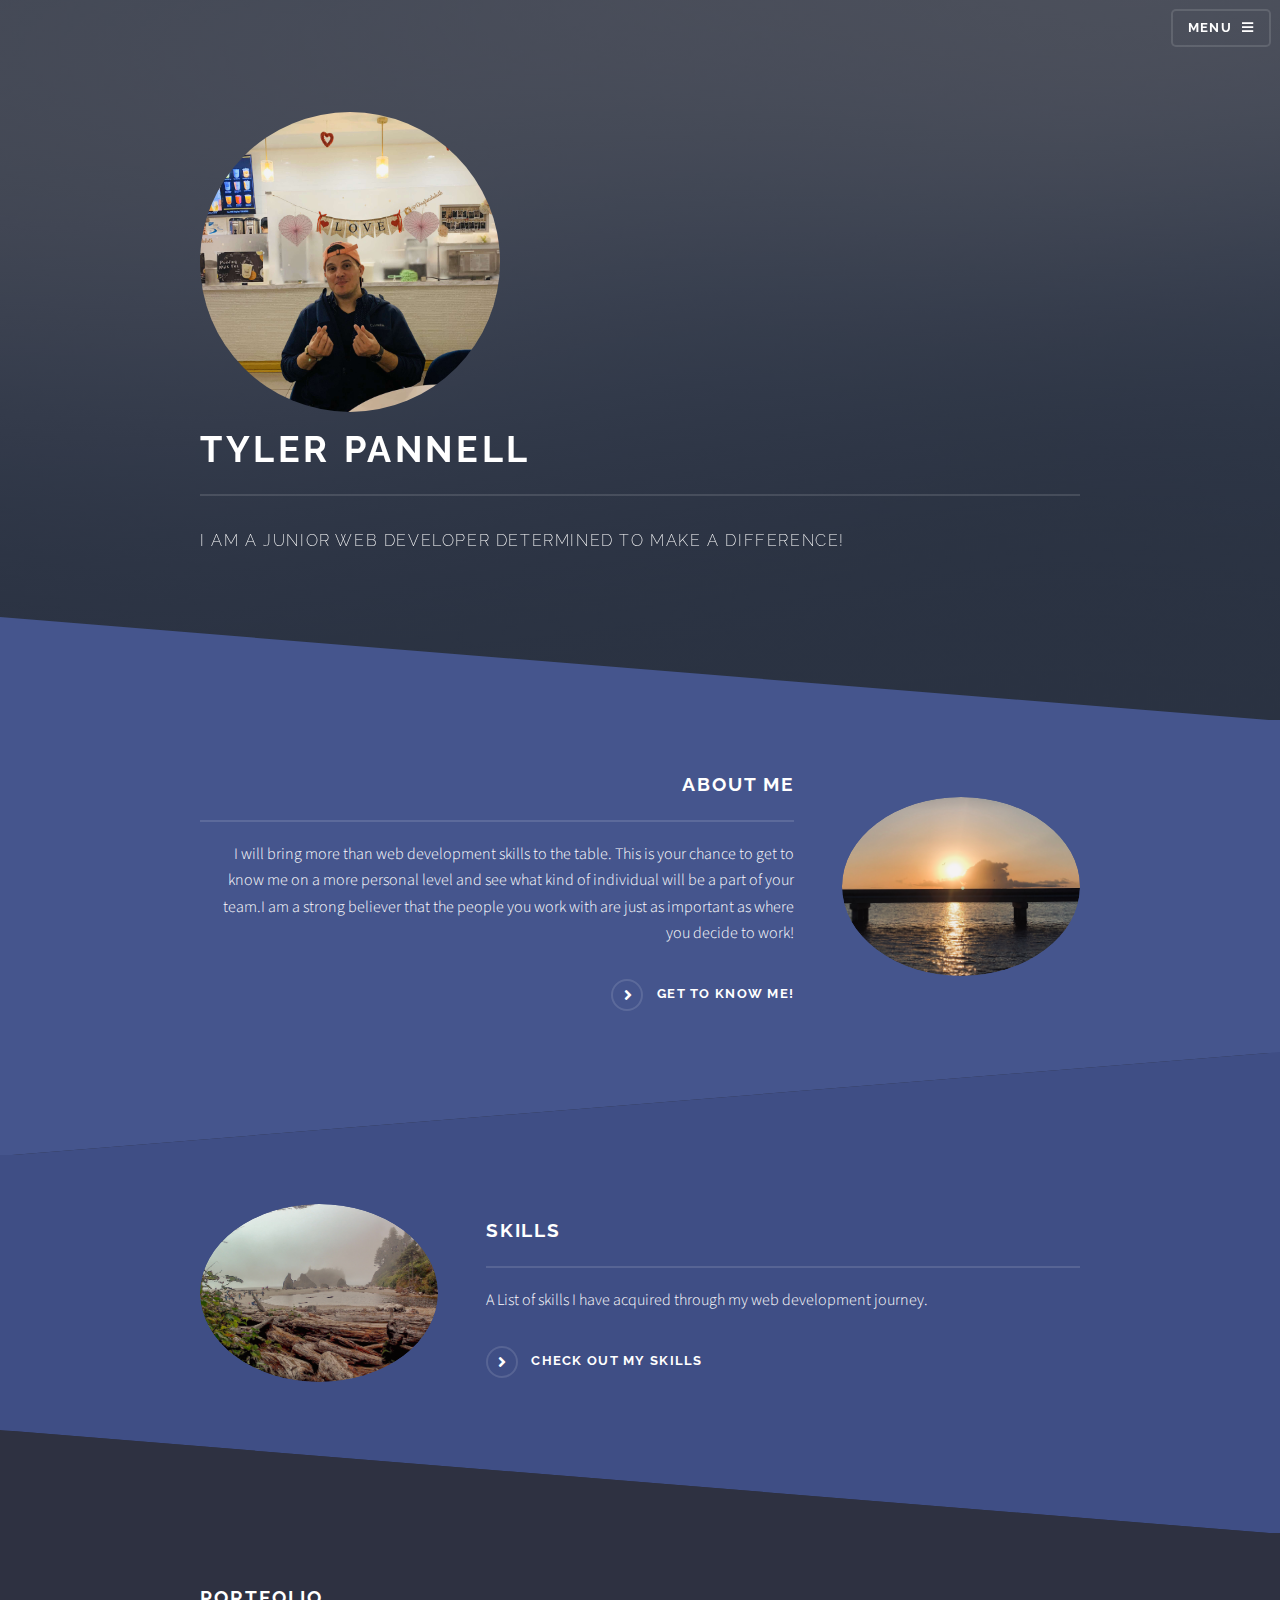
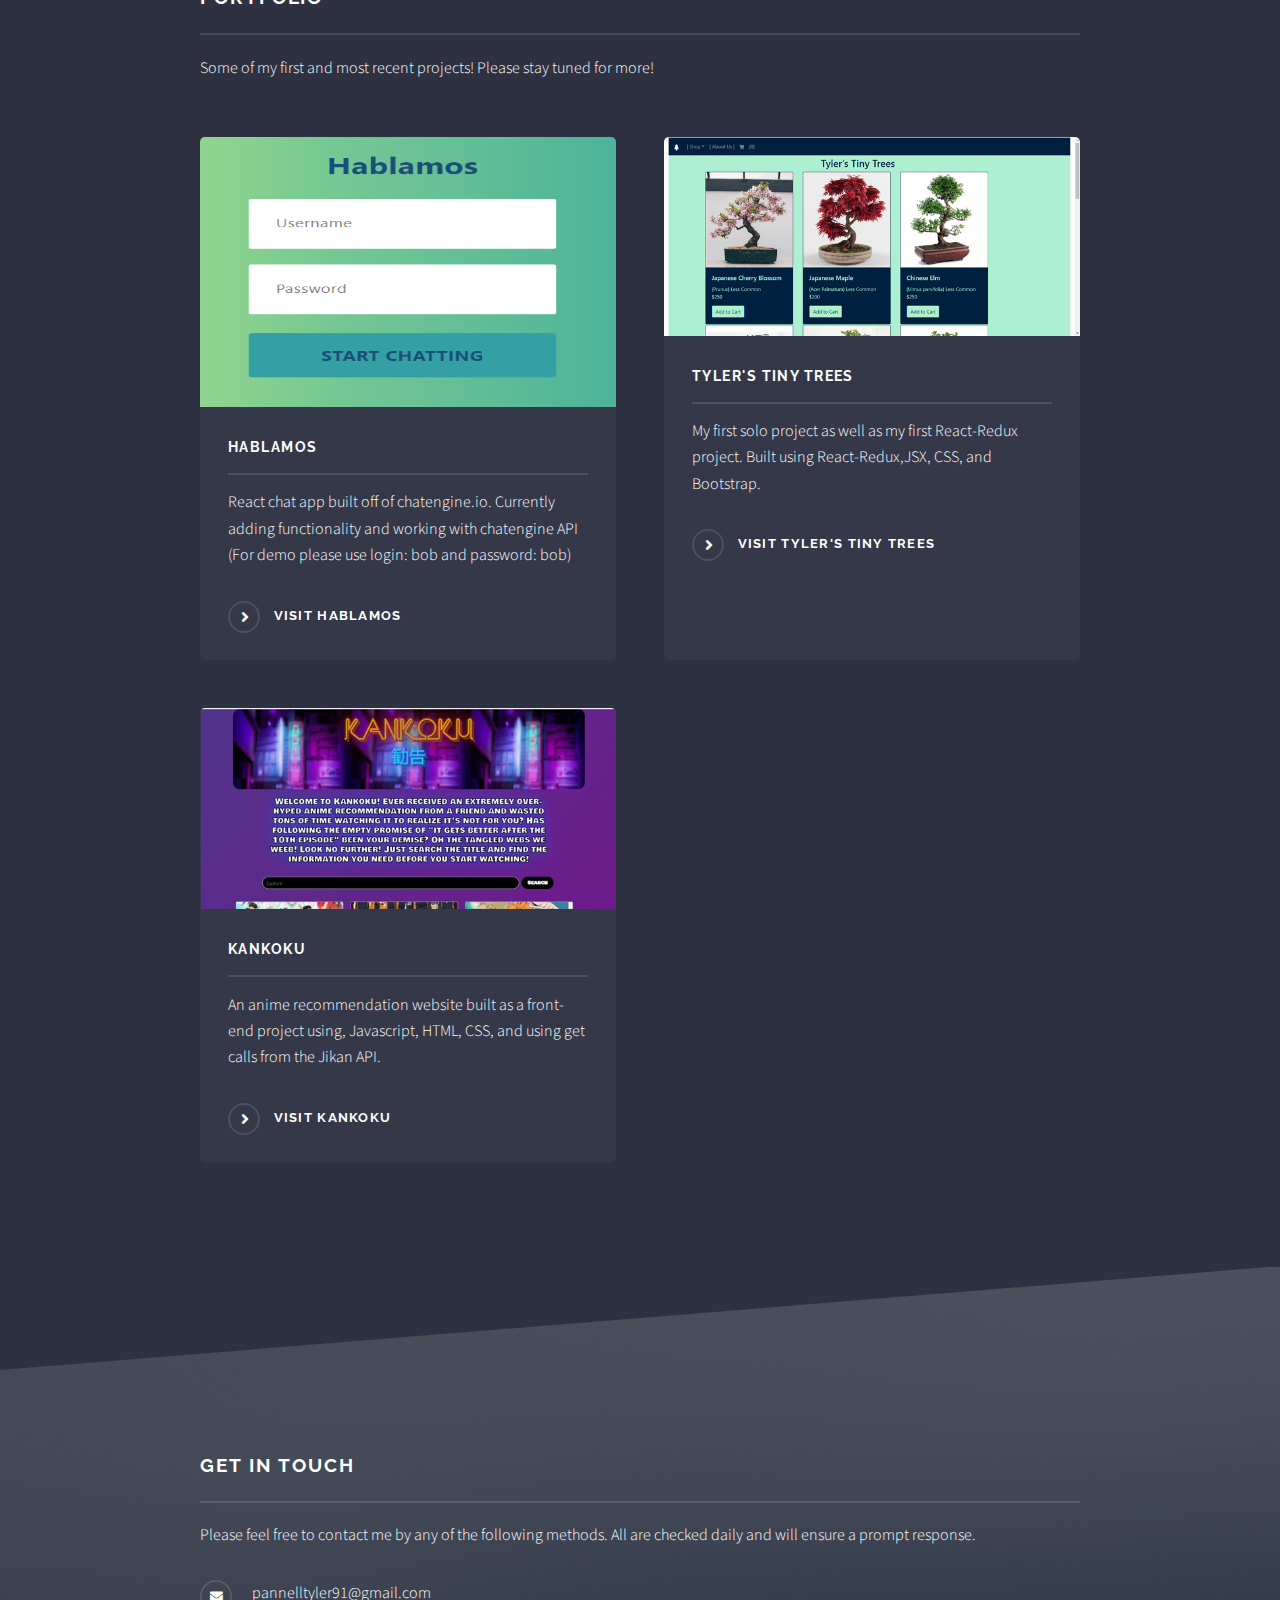
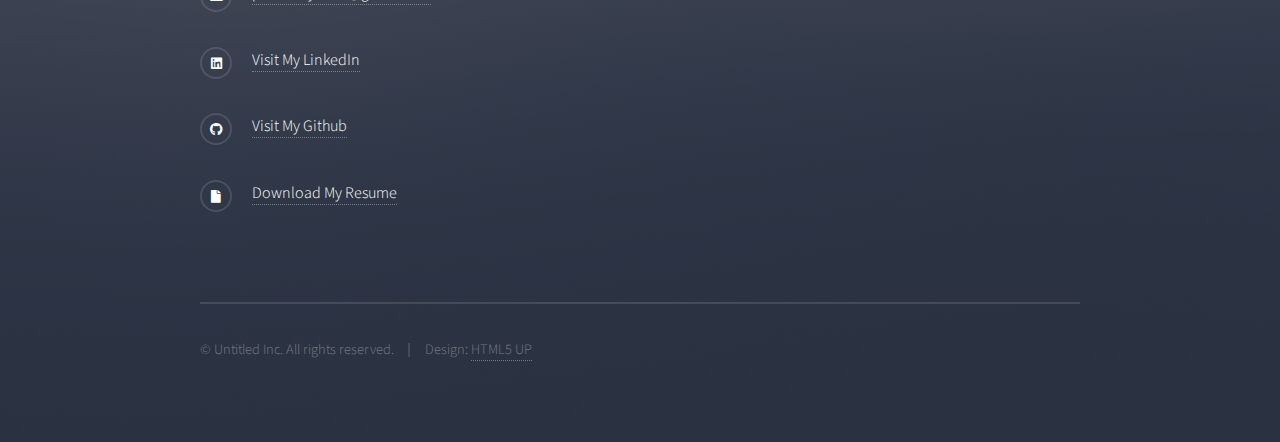
<file: index.html>
<!DOCTYPE HTML>
<!--
	Solid State by HTML5 UP
	html5up.net | @ajlkn
	Free for personal and commercial use under the CCA 3.0 license (html5up.net/license)
-->
<html>
	<head>
		<title>Tyler Pannell</title>
		<meta charset="utf-8" />
		<meta name="viewport" content="width=device-width, initial-scale=1, user-scalable=no" />
		<link rel="stylesheet" href="assets/css/main.css" />
		<noscript><link rel="stylesheet" href="assets/css/noscript.css" /></noscript>
	</head>
	<body class="is-preload">

		<!-- Page Wrapper -->
			<div id="page-wrapper">

				<!-- Header -->
					<header id="header" class="alt">
						<h1><a href="index.html">Tyler Pannell</a></h1>
						<nav>
							<a href="#menu">Menu</a>
						</nav>
					</header>

				<!-- Menu -->
					<nav id="menu">
						<div class="inner">
							<h2>Menu</h2>
							<ul class="links">
								<li><a href="index.html" target="_blank">Home</a></li>
								<li><a href="aboutme.html" target="_blank">About Me</a></li>
								<li><a href="skills.html" target="_blank">Skills</a></li>
							</ul>
							<a href="#" class="close">Close</a>
						</div>
					</nav>

				<!-- Banner -->
					<section id="banner">
						<div class="inner">
							
							<img src="images/heart.JPG" style="height: 300px; width:300px; border-radius: 50%;">
							<h2>Tyler Pannell</h2>
							<p>I am a Junior Web Developer determined to make a difference!</p>
						</div>
					</section>

				<!-- Wrapper -->
					<section id="wrapper">

				
						<!-- Two -->
							<section id="two" class="wrapper alt spotlight style2">
								<div class="inner">
									<a href="#" class="image"><img src="images/appalach_sunset.jpg" alt="" /></a>
									<div class="content">
										<h2 class="major">About Me</h2>
										<p>I will bring more than web development skills to the table. This is your chance to get to know me on a more personal level and see what kind of individual will be a part of your team.I am a strong believer that the people you work with are just as important as where you decide to work!</p>
										<a href="aboutme.html" class="special" target="_blank">Get to know me!</a>
									</div>
								</div>
							</section>

						<!-- Three -->
							<section id="three" class="wrapper spotlight style3">
								<div class="inner">
									<a href="#" class="image"><img src="images/mystic_logs.JPEG" alt="" /></a>
									<div class="content">
										<h2 class="major">Skills</h2>
										<p>A List of skills I have acquired through my web development journey.</p>
										<a href="skills.html" class="special" target="_blank">Check Out My Skills</a>
									</div>
								</div>
							</section>

						<!-- Four -->
							<section id="four" class="wrapper alt style1">
								<div class="inner">
									<h2 class="major">Portfolio</h2>
									<p>Some of my first and most recent projects! Please stay tuned for more!</p>
									<section class="features">
										<article>
											<a href="#" class="image"><img src="images/hablamos.PNG" alt="" height='270' /></a>
											<h3 class="major">Hablamos</h3>
											<p>React chat app built off of chatengine.io. Currently adding functionality and working with chatengine API (For demo please use login: bob and password: bob)</p>
											<a href="https://tylerchatapp.netlify.app/" class="special" target="_blank">Visit Hablamos</a>
										</article>
										<article>
											<a href="#" class="image"><img src="images/tinytrees.png" alt="" /></a>
											<h3 class="major">Tyler's Tiny Trees</h3>
											<p>My first solo project as well as my first React-Redux project. Built using React-Redux,JSX, CSS, and Bootstrap. </p>
											<a href="https://tylertinytrees.netlify.app/" class="special" target="_blank">Visit Tyler's Tiny Trees</a>
										</article>
										<article>
											<a href="#" class="image"><img src="images/Kankoku.png" alt="" /></a> 
											<h3 class="major">Kankoku</h3>
											<p>An anime recommendation website built as a front-end project using, Javascript, HTML, CSS, and using get calls from the Jikan API.</p>
											<a href="https://elastic-lalande-b28d71.netlify.app/" class="special" target="_blank">Visit Kankoku</a>
										</article>
										
										
										
									
									</section>
									<ul class="actions">
										
									</ul>
								</div>
							</section>

					</section>

				<!-- Footer -->
					<section id="footer">
						<div class="inner">
							<h2 class="major">Get in touch</h2>
							<p>Please feel free to contact me by any of the following methods. All are checked daily and will ensure a prompt response. </p>
						
							<ul class="contact">
								
								
								<li class="icon solid fa-envelope"><a href="mailto:pannelltyler91@gmail.com subject=subject text" target="_blank" >pannelltyler91@gmail.com</a></li>
								<li class="icon brands fa-linkedin"><a href="www.linkedin.com/in/pannelltyler91" target="_blank">Visit My LinkedIn</a></li>
								<li class="icon brands fa-github"><a href="https://github.com/pannelltyler91" target="_blank">Visit My Github</a></li>
								<li class="icon solid fa-file"><a href="Resume Update 4.21.21 (1).pdf" download="Tyler Pannel Resume" target="_blank">Download My Resume</a></li>
								
							</ul>
							<ul class="copyright">
								<li>&copy; Untitled Inc. All rights reserved.</li><li>Design: <a href="http://html5up.net">HTML5 UP</a></li>
							</ul>
						</div>
					</section>

			</div>

		<!-- Scripts -->
			<script src="assets/js/jquery.min.js"></script>
			<script src="assets/js/jquery.scrollex.min.js"></script>
			<script src="assets/js/browser.min.js"></script>
			<script src="assets/js/breakpoints.min.js"></script>
			<script src="assets/js/util.js"></script>
			<script src="assets/js/main.js"></script>

	</body>
</html>
</file>
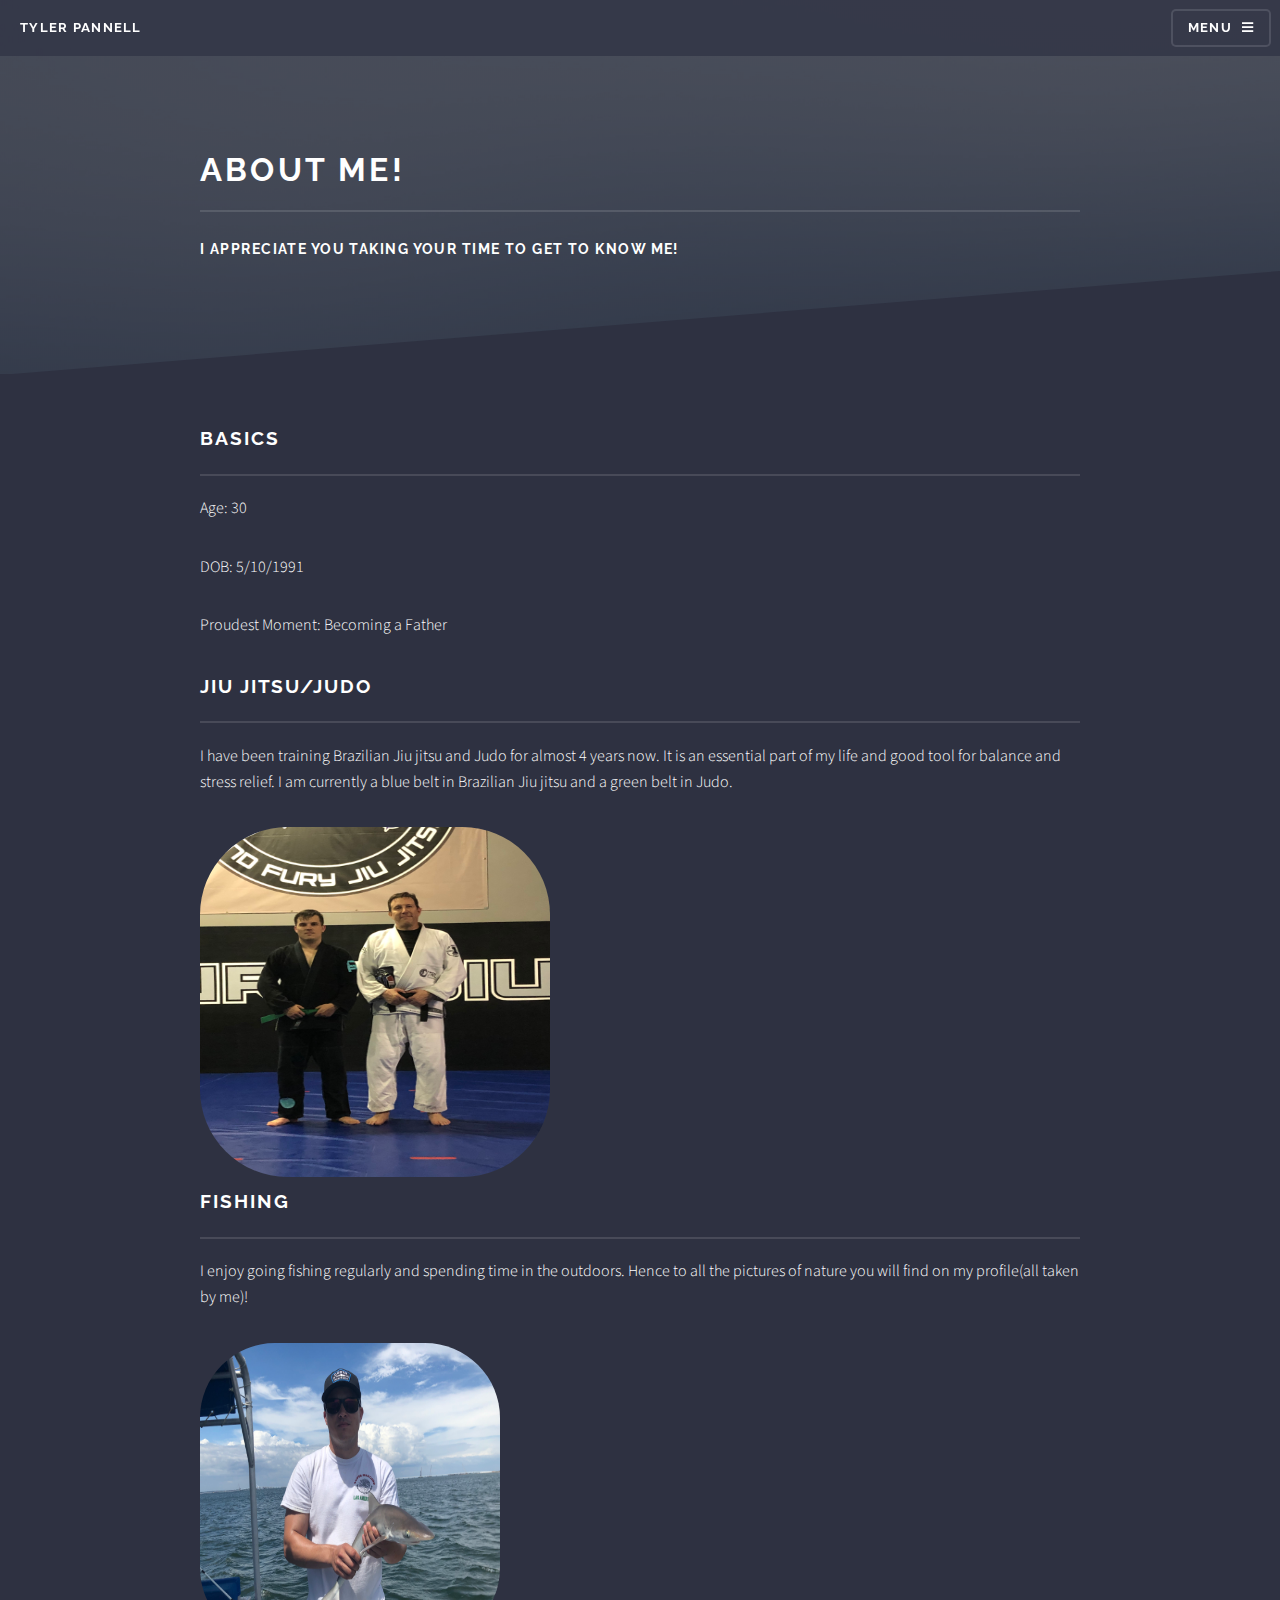
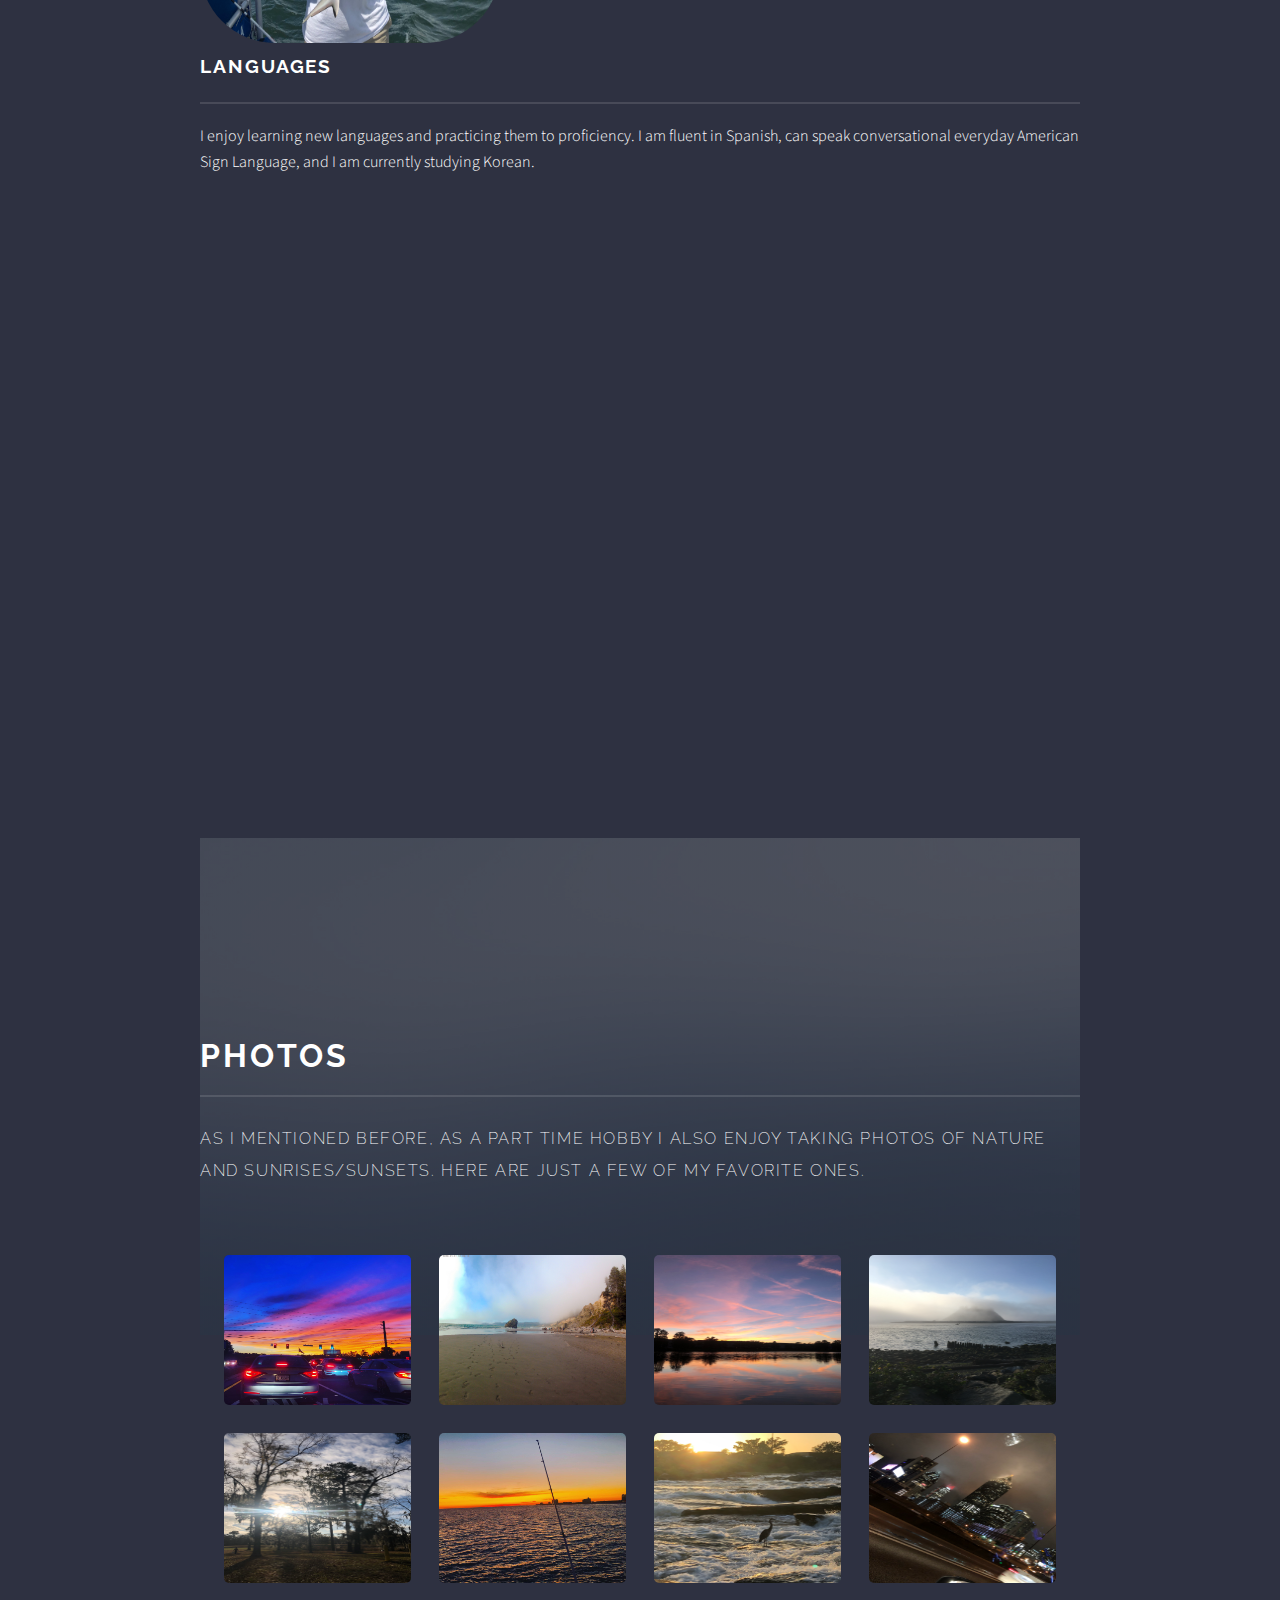
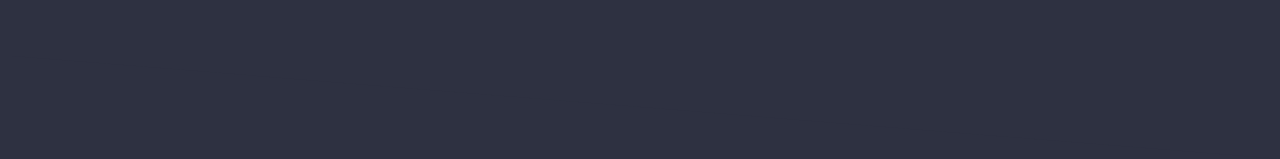
<file: aboutme.html>
<!DOCTYPE HTML>
<!--
	Solid State by HTML5 UP
	html5up.net | @ajlkn
	Free for personal and commercial use under the CCA 3.0 license (html5up.net/license)
-->
<html>
	<head>
		<title>Tyler Pannell - About Me</title>
		<meta charset="utf-8" />
		<meta name="viewport" content="width=device-width, initial-scale=1, user-scalable=no" />
		<link rel="stylesheet" href="assets/css/main.css" />
		<noscript><link rel="stylesheet" href="assets/css/noscript.css" /></noscript>
		<!-- CSS only -->

	</head>
	<body class="is-preload">

		<!-- Page Wrapper -->
			<div id="page-wrapper">

				<!-- Header -->
					<header id="header">
						<h1><a href="index.html">Tyler Pannell</a></h1>
						<nav>
							<a href="#menu">Menu</a>
						</nav>
					</header>

				<!-- Menu -->
					<nav id="menu">
						<div class="inner">
							<h2>Menu</h2>
							<ul class="links">
								<li><a href="index.html" target="_blank">Home</a></li>
								<li><a href="aboutme.html" target="_blank">about Me</a></li>
								<li><a href="skills.html" target="_blank">Skills</a></li>
							</ul>
							<a href="#" class="close">Close</a>
						</div>
					</nav>

				<!-- Wrapper -->
					<section id="wrapper">
						<header>
							<div class="inner">
								<h2>About Me!</h2>
								<h3>I appreciate you taking your time to get to know me!</h3>
							</div>
						</header>

						<!-- Content -->
							<div class="wrapper">
								<div class="inner">

									<h2 class="major">Basics</h2>
									<p> Age: 30</p>
									<p> DOB: 5/10/1991</p>
									<p>Proudest Moment: Becoming a Father</p>

									<h2 class="major">Jiu Jitsu/Judo</h2>
									<p>I have been training Brazilian Jiu jitsu and Judo for almost 4 years now. It is an essential part of my life and good tool for balance and stress relief. I am currently a blue belt in Brazilian Jiu jitsu and a green belt in Judo.</p>
									<img id="judo"src="images/judo.jpg" height="350px" width="350px">
									<h2 class="major">Fishing</h2>
									<p>I enjoy going fishing regularly and spending time in the outdoors. Hence to all the pictures of nature you will find on my profile(all taken by me)!</p>
									<img id="baby-shark" src="images/baby_shark.JPEG" height="300px" width="300px">
									<h2 class="major">Languages</h2>
									<p>I enjoy learning new languages and practicing them to proficiency. I am fluent in Spanish, can speak conversational everyday American Sign Language, and I am currently studying Korean.</p>
									<div class="row">
									<iframe src="https://giphy.com/embed/xTiIzo94LfkxbMcfWU" width="480" height="270" frameBorder="0" class="giphy-embed" allowFullScreen></iframe><p><a href="https://giphy.com/gifs/wow-amazing-kvariety-xTiIzo94LfkxbMcfWU"></a></p>
									<iframe src="https://giphy.com/embed/xTiIzH6KIO7biR80Vy" width="480" height="360" frameBorder="0" class="giphy-embed" allowFullScreen></iframe><p><a href="https://giphy.com/gifs/am85-mexico-musica-xTiIzH6KIO7biR80Vy"></a></p>
									</div>
									<section id="wrapper">
										<header>
											<div class="inner">
												<h2>Photos</h2>
												<p>As I mentioned before, as a part time hobby I also enjoy taking photos of nature and sunrises/sunsets. Here are just a few of my favorite ones.</p>
											</div>
										</header>
				
													<section>	
														<div class="box alt" >
																				<div class="row gtr-uniform">
																					<div class="col-4"><span class="image fit"><img src="images/Volvo_sunrise.JPG" width="150px" height="150" alt="" /></span></div>
																					<div class="col-4"><span class="image fit"><img src="images/ruby_beach.JPEG" width="150" height="150"alt="" /></span></div>
																					<div class="col-4"><span class="image fit"><img src="images/marshlanding.jpg" width="150" height="150"alt="" /></span></div>
																					<div class="col-4"><span class="image fit"><img src="images/forks.JPG" width="150" height="150"alt="" /></span></div>
																					<div class="col-4"><span class="image fit"><img src="images/flintRiver.jpg" width="150" height="150"alt="" /></span></div>
																					<div class="col-4"><span class="image fit"><img src="images/blueAngelDay.JPG" width="150" height="150"alt="" /></span></div>
																					<div class="col-4"><span class="image fit"><img src="images/balance.jpg" width="150" height="150"alt="" /></span></div>
																					<div class="col-4"><span class="image fit"><img src="images/atl.jpg" width="150" height="150"alt="" /></span></div>
									
																				</div>
																			</div>
																			
																		</section>
									
																	</div>
																</div>
									
														</section>
									
													<!-- Footer -->
														
												</div>
									
									
			</div>

		<!-- Scripts -->
			<script src="assets/js/jquery.min.js"></script>
			<script src="assets/js/jquery.scrollex.min.js"></script>
			<script src="assets/js/browser.min.js"></script>
			<script src="assets/js/breakpoints.min.js"></script>
			<script src="assets/js/util.js"></script>
			<script src="assets/js/main.js"></script>

	</body>
</html>
</file>
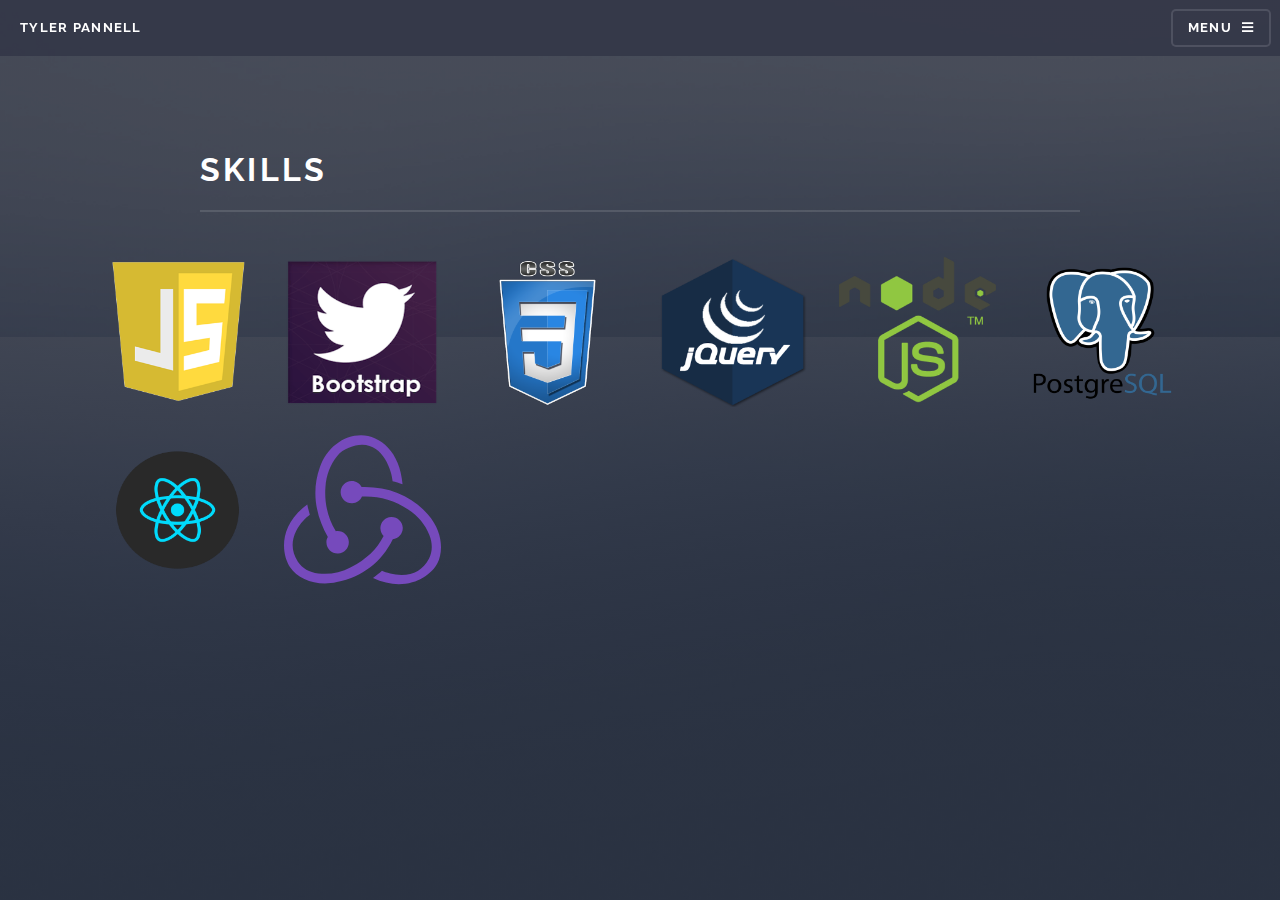
<file: skills.html>
<!DOCTYPE HTML>
<!--
	Solid State by HTML5 UP
	html5up.net | @ajlkn
	Free for personal and commercial use under the CCA 3.0 license (html5up.net/license)
-->
<html>
	<head>
		<title>Skills</title>
		<meta charset="utf-8" />
		<meta name="viewport" content="width=device-width, initial-scale=1, user-scalable=no" />
		<link rel="stylesheet" href="assets/css/main.css" />
		<noscript><link rel="stylesheet" href="assets/css/noscript.css" /></noscript>
	</head>
	<body class="is-preload">

		<!-- Page Wrapper -->
			<div id="page-wrapper">

				<!-- Header -->
					<header id="header">
						<h1><a href="index.html">Tyler Pannell</a></h1>
						<nav>
							<a href="#menu">Menu</a>
						</nav>
					</header>

				<!-- Menu -->
					<nav id="menu">
						<div class="inner">
							<h2>Menu</h2>
							<ul class="links">
								<li><a href="index.html" target="_blank">Home</a></li>
								<li><a href="aboutme.html" target="_blank">About Me</a></li>
								<li><a href="skills.html" target="_blank">Skills</a></li>
							
							</ul>
							<a href="#" class="close">Close</a>
						</div>
					</nav>

				<!-- Wrapper -->
					<section id="wrapper">
						<header>
							<div class="inner">
								<h2 style="justify-content: left;">Skills</h2>
							</div>
						</header>

									<section style="margin-left: 75px; margin-right: 75px;">
										
										
										<div class="box alt" >
											<div class="row gtr-uniform">
												<div class="col-2"><span class="image fit"><img src="images/javascript (1).png" width="150px" height="150" alt="" /></span></div>
												<div class="col-2"><span class="image fit"><img src="images/bootstrap (1).png" width="150" height="150"alt="" /></span></div>
												<div class="col-2"><span class="image fit"><img src="images/CSS (1).png" width="150" height="150"alt="" /></span></div>
												<div class="col-2"><span class="image fit"><img src="images/jquery (1).png" width="150" height="150"alt="" /></span></div>
												<div class="col-2"><span class="image fit"><img src="images/node.png" width="150" height="150"alt="" /></span></div>
												<div class="col-2"><span class="image fit"><img src="images/postgresql.png" width="150" height="150"alt="" /></span></div>
												<div class="col-2"><span class="image fit"><img src="images/react-512.png" width="150" height="150"alt="" /></span></div>
												<div class="col-2"><span class="image fit"><img src="images/redux.svg" width="150" height="150"alt="" /></span></div>
											
												

											</div>
										</div>
										
									</section>

								</div>
							</div>

					</section>

				<!-- Footer -->
					
			</div>

		<!-- Scripts -->
			<script src="assets/js/jquery.min.js"></script>
			<script src="assets/js/jquery.scrollex.min.js"></script>
			<script src="assets/js/browser.min.js"></script>
			<script src="assets/js/breakpoints.min.js"></script>
			<script src="assets/js/util.js"></script>
			<script src="assets/js/main.js"></script>

	</body>
</html>
</file>
<file: assets/css/noscript.css>
/*
	Solid State by HTML5 UP
	html5up.net | @ajlkn
	Free for personal and commercial use under the CCA 3.0 license (html5up.net/license)
*/

/* Banner */

	body.is-preload #banner .logo {
		-moz-transform: none;
		-webkit-transform: none;
		-ms-transform: none;
		transform: none;
		opacity: 1;
	}

	body.is-preload #banner h2 {
		opacity: 1;
		-moz-transform: none;
		-webkit-transform: none;
		-ms-transform: none;
		transform: none;
		-moz-filter: none;
		-webkit-filter: none;
		-ms-filter: none;
		filter: none;
	}

	body.is-preload #banner p {
		opacity: 01;
		-moz-transform: none;
		-webkit-transform: none;
		-ms-transform: none;
		transform: none;
		-moz-filter: none;
		-webkit-filter: none;
		-ms-filter: none;
		filter: none;
	}
</file>
<file: assets/css/main.css>
@import url(fontawesome-all.min.css);
@import url("https://fonts.googleapis.com/css?family=Raleway:200,700|Source+Sans+Pro:300,600,300italic,600italic");

/*
	Solid State by HTML5 UP
	html5up.net | @ajlkn
	Free for personal and commercial use under the CCA 3.0 license (html5up.net/license)
*/

html, body, div, span, applet, object,
iframe, h1, h2, h3, h4, h5, h6, p, blockquote,
pre, a, abbr, acronym, address, big, cite,
code, del, dfn, em, img, ins, kbd, q, s, samp,
small, strike, strong, sub, sup, tt, var, b,
u, i, center, dl, dt, dd, ol, ul, li, fieldset,
form, label, legend, table, caption, tbody,
tfoot, thead, tr, th, td, article, aside,
canvas, details, embed, figure, figcaption,
footer, header, hgroup, menu, nav, output, ruby,
section, summary, time, mark, audio, video {
	margin: 0;
	padding: 0;
	border: 0;
	font-size: 100%;
	font: inherit;
	vertical-align: baseline;}

article, aside, details, figcaption, figure,
footer, header, hgroup, menu, nav, section {
	display: block;}

body {
	line-height: 1;
}

ol, ul {
	list-style: none;
}

blockquote, q {
	quotes: none;
}

	blockquote:before, blockquote:after, q:before, q:after {
		content: '';
		content: none;
	}

table {
	border-collapse: collapse;
	border-spacing: 0;
}

body {
	-webkit-text-size-adjust: none;
}

mark {
	background-color: transparent;
	color: inherit;
}

input::-moz-focus-inner {
	border: 0;
	padding: 0;
}

input, select, textarea {
	-moz-appearance: none;
	-webkit-appearance: none;
	-ms-appearance: none;
	appearance: none;
}

/* Basic */

	@-ms-viewport {
		width: device-width;
	}

	body {
		-ms-overflow-style: scrollbar;
	}

	@media screen and (max-width: 480px) {

		html, body {
			min-width: 320px;
		}

	}

	html {
		box-sizing: border-box;
	}

	*, *:before, *:after {
		box-sizing: inherit;
	}

	body {
		background-color: #2e3141;
		background-image: linear-gradient(to top, rgba(46, 49, 65, 0.8), rgba(46, 49, 65, 0.8)), url("../../images/bg.jpg");
		background-size: auto,
 cover;
		background-attachment: fixed,
 fixed;
		background-position: center,
 center;
	}

		body.is-preload *, body.is-preload *:before, body.is-preload *:after {
			-moz-animation: none !important;
			-webkit-animation: none !important;
			-ms-animation: none !important;
			animation: none !important;
			-moz-transition: none !important;
			-webkit-transition: none !important;
			-ms-transition: none !important;
			transition: none !important;
		}

/* Type */

	body, input, select, textarea {
		color: #ffffff;
		font-family: "Source Sans Pro", Helvetica, sans-serif;
		font-size: 16.5pt;
		font-weight: 300;
		line-height: 1.65;
	}

		@media screen and (max-width: 1680px) {

			body, input, select, textarea {
				font-size: 13pt;
			}

		}

		@media screen and (max-width: 1280px) {

			body, input, select, textarea {
				font-size: 12pt;
			}

		}

		@media screen and (max-width: 980px) {

			body, input, select, textarea {
				font-size: 12pt;
			}

		}

		@media screen and (max-width: 736px) {

			body, input, select, textarea {
				font-size: 12pt;
			}

		}

		@media screen and (max-width: 480px) {

			body, input, select, textarea {
				font-size: 12pt;
			}

		}

	a {
		-moz-transition: color 0.2s ease-in-out, border-bottom-color 0.2s ease-in-out;
		-webkit-transition: color 0.2s ease-in-out, border-bottom-color 0.2s ease-in-out;
		-ms-transition: color 0.2s ease-in-out, border-bottom-color 0.2s ease-in-out;
		transition: color 0.2s ease-in-out, border-bottom-color 0.2s ease-in-out;
		border-bottom: dotted 1px rgba(255, 255, 255, 0.35);
		color: #ffffff;
		text-decoration: none;
	}

		a:hover {
			border-bottom-color: transparent;
			color: #ffffff !important;
		}

		a.special:not(.button) {
			text-decoration: none;
			border-bottom: 0;
			display: block;
			font-family: Raleway, Helvetica, sans-serif;
			font-size: 0.8em;
			font-weight: 700;
			letter-spacing: 0.1em;
			margin: 0 0 2em 0;
			text-transform: uppercase;
		}

			a.special:not(.button):before {
				-moz-osx-font-smoothing: grayscale;
				-webkit-font-smoothing: antialiased;
				display: inline-block;
				font-style: normal;
				font-variant: normal;
				text-rendering: auto;
				line-height: 1;
				text-transform: none !important;
				font-family: 'Font Awesome 5 Free';
				font-weight: 900;
			}

			a.special:not(.button):before {
				-moz-transition: background-color 0.2s ease-in-out;
				-webkit-transition: background-color 0.2s ease-in-out;
				-ms-transition: background-color 0.2s ease-in-out;
				transition: background-color 0.2s ease-in-out;
				border-radius: 100%;
				border: solid 2px rgba(255, 255, 255, 0.125);
				content: '\f105';
				display: inline-block;
				font-size: 1.25em;
				height: 2em;
				line-height: 1.75em;
				margin-right: 0.85em;
				text-align: center;
				text-indent: 0.15em;
				vertical-align: middle;
				width: 2em;
			}

			a.special:not(.button):hover:before {
				background-color: rgba(255, 255, 255, 0.025);
			}

			a.special:not(.button):active:before {
				background-color: rgba(255, 255, 255, 0.075);
			}

	strong, b {
		color: #ffffff;
		font-weight: 600;
	}

	em, i {
		font-style: italic;
	}

	p {
		margin: 0 0 2em 0;
	}

	h1, h2, h3, h4, h5, h6 {
		color: #ffffff;
		font-family: Raleway, Helvetica, sans-serif;
		font-weight: 700;
		letter-spacing: 0.1em;
		margin: 0 0 1em 0;
		text-transform: uppercase;
	}

		h1 a, h2 a, h3 a, h4 a, h5 a, h6 a {
			color: inherit;
			text-decoration: none;
			border-bottom: 0;
		}

		h1 span, h2 span, h3 span, h4 span, h5 span, h6 span {
			font-weight: 200;
		}

		h1.major, h2.major, h3.major, h4.major, h5.major, h6.major {
			padding-bottom: 1em;
			border-bottom: solid 2px rgba(255, 255, 255, 0.125);
		}

	h2 {
		font-size: 1.2em;
	}

	h3 {
		font-size: 0.9em;
	}

	h4 {
		font-size: 0.7em;
	}

	h5 {
		font-size: 0.7em;
	}

	h6 {
		font-size: 0.7em;
	}

	@media screen and (max-width: 736px) {

		h2 {
			font-size: 1em;
		}

		h3 {
			font-size: 0.8em;
		}

	}

	sub {
		font-size: 0.8em;
		position: relative;
		top: 0.5em;
	}

	sup {
		font-size: 0.8em;
		position: relative;
		top: -0.5em;
	}

	blockquote {
		border-left: solid 4px rgba(255, 255, 255, 0.125);
		font-style: italic;
		margin: 0 0 2em 0;
		padding: 0.5em 0 0.5em 2em;
	}

	code {
		background: rgba(255, 255, 255, 0.025);
		border-radius: 5px;
		border: solid 2px rgba(255, 255, 255, 0.125);
		font-family: "Courier New", monospace;
		font-size: 0.9em;
		margin: 0 0.25em;
		padding: 0.25em 0.65em;
	}

	pre {
		-webkit-overflow-scrolling: touch;
		font-family: "Courier New", monospace;
		font-size: 0.9em;
		margin: 0 0 2em 0;
	}

		pre code {
			display: block;
			line-height: 1.75em;
			padding: 1em 1.5em;
			overflow-x: auto;
		}

	hr {
		border: 0;
		border-bottom: solid 2px rgba(255, 255, 255, 0.125);
		margin: 2.5em 0;
	}

		hr.major {
			margin: 4em 0;
		}

	.align-left {
		text-align: left;
	}

	.align-center {
		text-align: center;
	}

	.align-right {
		text-align: right;
	}

/* Row */

	.row {
		display: flex;
		flex-wrap: wrap;
		box-sizing: border-box;
		align-items: stretch;
	}

		.row > * {
			box-sizing: border-box;
		}

		.row.gtr-uniform > * > :last-child {
			margin-bottom: 0;
		}

		.row.aln-left {
			justify-content: flex-start;
		}

		.row.aln-center {
			justify-content: center;
		}

		.row.aln-right {
			justify-content: flex-end;
		}

		.row.aln-top {
			align-items: flex-start;
		}

		.row.aln-middle {
			align-items: center;
		}

		.row.aln-bottom {
			align-items: flex-end;
		}

		.row > .imp {
			order: -1;
		}

		.row > .col-1 {
			width: 8.33333%;
		}

		.row > .off-1 {
			margin-left: 8.33333%;
		}

		.row > .col-2 {
			width: 16.66667%;
		}

		.row > .off-2 {
			margin-left: 16.66667%;
		}

		.row > .col-3 {
			width: 25%;
		}

		.row > .off-3 {
			margin-left: 25%;
		}

		.row > .col-4 {
			width: 25%;
		}

		.row > .off-4 {
			margin-left: 33.33333%;
		}

		.row > .col-5 {
			width: 41.66667%;
		}

		.row > .off-5 {
			margin-left: 41.66667%;
		}

		.row > .col-6 {
			width: 50%;
		}

		.row > .off-6 {
			margin-left: 50%;
		}

		.row > .col-7 {
			width: 58.33333%;
		}

		.row > .off-7 {
			margin-left: 58.33333%;
		}

		.row > .col-8 {
			width: 66.66667%;
		}

		.row > .off-8 {
			margin-left: 66.66667%;
		}

		.row > .col-9 {
			width: 75%;
		}

		.row > .off-9 {
			margin-left: 75%;
		}

		.row > .col-10 {
			width: 83.33333%;
		}

		.row > .off-10 {
			margin-left: 83.33333%;
		}

		.row > .col-11 {
			width: 91.66667%;
		}

		.row > .off-11 {
			margin-left: 91.66667%;
		}

		.row > .col-12 {
			width: 100%;
		}

		.row > .off-12 {
			margin-left: 100%;
		}

		.row.gtr-0 {
			margin-top: 0;
			margin-left: 0em;
		}

			.row.gtr-0 > * {
				padding: 0 0 0 0em;
			}

			.row.gtr-0.gtr-uniform {
				margin-top: 0em;
			}

				.row.gtr-0.gtr-uniform > * {
					padding-top: 0em;
				}

		.row.gtr-25 {
			margin-top: 0;
			margin-left: -0.4375em;
		}

			.row.gtr-25 > * {
				padding: 0 0 0 0.4375em;
			}

			.row.gtr-25.gtr-uniform {
				margin-top: -0.4375em;
			}

				.row.gtr-25.gtr-uniform > * {
					padding-top: 0.4375em;
				}

		.row.gtr-50 {
			margin-top: 0;
			margin-left: -0.875em;
		}

			.row.gtr-50 > * {
				padding: 0 0 0 0.875em;
			}

			.row.gtr-50.gtr-uniform {
				margin-top: -0.875em;
			}

				.row.gtr-50.gtr-uniform > * {
					padding-top: 0.875em;
				}

		.row {
			margin-top: 0;
			margin-left: -1.75em;
		}

			.row > * {
				padding: 0 0 0 1.75em;
			}

			.row.gtr-uniform {
				margin-top: -1.75em;
			}

				.row.gtr-uniform > * {
					padding-top: 1.75em;
				}

		.row.gtr-150 {
			margin-top: 0;
			margin-left: -2.625em;
		}

			.row.gtr-150 > * {
				padding: 0 0 0 2.625em;
			}

			.row.gtr-150.gtr-uniform {
				margin-top: -2.625em;
			}

				.row.gtr-150.gtr-uniform > * {
					padding-top: 2.625em;
				}

		.row.gtr-200 {
			margin-top: 0;
			margin-left: -3.5em;
		}

			.row.gtr-200 > * {
				padding: 0 0 0 3.5em;
			}

			.row.gtr-200.gtr-uniform {
				margin-top: -3.5em;
			}

				.row.gtr-200.gtr-uniform > * {
					padding-top: 3.5em;
				}

		@media screen and (max-width: 1680px) {

			.row {
				display: flex;
				flex-wrap: wrap;
				box-sizing: border-box;
				align-items: stretch;
			}

				.row > * {
					box-sizing: border-box;
				}

				.row.gtr-uniform > * > :last-child {
					margin-bottom: 0;
				}

				.row.aln-left {
					justify-content: flex-start;
				}

				.row.aln-center {
					justify-content: center;
				}

				.row.aln-right {
					justify-content: flex-end;
				}

				.row.aln-top {
					align-items: flex-start;
				}

				.row.aln-middle {
					align-items: center;
				}

				.row.aln-bottom {
					align-items: flex-end;
				}

				.row > .imp-xlarge {
					order: -1;
				}

				.row > .col-1-xlarge {
					width: 8.33333%;
				}

				.row > .off-1-xlarge {
					margin-left: 8.33333%;
				}

				.row > .col-2-xlarge {
					width: 16.66667%;
				}

				.row > .off-2-xlarge {
					margin-left: 16.66667%;
				}

				.row > .col-3-xlarge {
					width: 25%;
				}

				.row > .off-3-xlarge {
					margin-left: 25%;
				}

				.row > .col-4-xlarge {
					width: 33.33333%;
				}

				.row > .off-4-xlarge {
					margin-left: 33.33333%;
				}

				.row > .col-5-xlarge {
					width: 41.66667%;
				}

				.row > .off-5-xlarge {
					margin-left: 41.66667%;
				}

				.row > .col-6-xlarge {
					width: 50%;
				}

				.row > .off-6-xlarge {
					margin-left: 50%;
				}

				.row > .col-7-xlarge {
					width: 58.33333%;
				}

				.row > .off-7-xlarge {
					margin-left: 58.33333%;
				}

				.row > .col-8-xlarge {
					width: 66.66667%;
				}

				.row > .off-8-xlarge {
					margin-left: 66.66667%;
				}

				.row > .col-9-xlarge {
					width: 75%;
				}

				.row > .off-9-xlarge {
					margin-left: 75%;
				}

				.row > .col-10-xlarge {
					width: 83.33333%;
				}

				.row > .off-10-xlarge {
					margin-left: 83.33333%;
				}

				.row > .col-11-xlarge {
					width: 91.66667%;
				}

				.row > .off-11-xlarge {
					margin-left: 91.66667%;
				}

				.row > .col-12-xlarge {
					width: 100%;
				}

				.row > .off-12-xlarge {
					margin-left: 100%;
				}

				.row.gtr-0 {
					margin-top: 0;
					margin-left: 0em;
				}

					.row.gtr-0 > * {
						padding: 0 0 0 0em;
					}

					.row.gtr-0.gtr-uniform {
						margin-top: 0em;
					}

						.row.gtr-0.gtr-uniform > * {
							padding-top: 0em;
						}

				.row.gtr-25 {
					margin-top: 0;
					margin-left: -0.4375em;
				}

					.row.gtr-25 > * {
						padding: 0 0 0 0.4375em;
					}

					.row.gtr-25.gtr-uniform {
						margin-top: -0.4375em;
					}

						.row.gtr-25.gtr-uniform > * {
							padding-top: 0.4375em;
						}

				.row.gtr-50 {
					margin-top: 0;
					margin-left: -0.875em;
				}

					.row.gtr-50 > * {
						padding: 0 0 0 0.875em;
					}

					.row.gtr-50.gtr-uniform {
						margin-top: -0.875em;
					}

						.row.gtr-50.gtr-uniform > * {
							padding-top: 0.875em;
						}

				.row {
					margin-top: 0;
					margin-left: -1.75em;
				}

					.row > * {
						padding: 0 0 0 1.75em;
					}

					.row.gtr-uniform {
						margin-top: -1.75em;
					}

						.row.gtr-uniform > * {
							padding-top: 1.75em;
						}

				.row.gtr-150 {
					margin-top: 0;
					margin-left: -2.625em;
				}

					.row.gtr-150 > * {
						padding: 0 0 0 2.625em;
					}

					.row.gtr-150.gtr-uniform {
						margin-top: -2.625em;
					}

						.row.gtr-150.gtr-uniform > * {
							padding-top: 2.625em;
						}

				.row.gtr-200 {
					margin-top: 0;
					margin-left: -3.5em;
				}

					.row.gtr-200 > * {
						padding: 0 0 0 3.5em;
					}

					.row.gtr-200.gtr-uniform {
						margin-top: -3.5em;
					}

						.row.gtr-200.gtr-uniform > * {
							padding-top: 3.5em;
						}

		}

		@media screen and (max-width: 1280px) {

			.row {
				display: flex;
				flex-wrap: wrap;
				box-sizing: border-box;
				align-items: stretch;
			}

				.row > * {
					box-sizing: border-box;
				}

				.row.gtr-uniform > * > :last-child {
					margin-bottom: 0;
				}

				.row.aln-left {
					justify-content: flex-start;
				}

				.row.aln-center {
					justify-content: center;
				}

				.row.aln-right {
					justify-content: flex-end;
				}

				.row.aln-top {
					align-items: flex-start;
				}

				.row.aln-middle {
					align-items: center;
				}

				.row.aln-bottom {
					align-items: flex-end;
				}

				.row > .imp-large {
					order: -1;
				}

				.row > .col-1-large {
					width: 8.33333%;
				}

				.row > .off-1-large {
					margin-left: 8.33333%;
				}

				.row > .col-2-large {
					width: 16.66667%;
				}

				.row > .off-2-large {
					margin-left: 16.66667%;
				}

				.row > .col-3-large {
					width: 25%;
				}

				.row > .off-3-large {
					margin-left: 25%;
				}

				.row > .col-4-large {
					width: 33.33333%;
				}

				.row > .off-4-large {
					margin-left: 33.33333%;
				}

				.row > .col-5-large {
					width: 41.66667%;
				}

				.row > .off-5-large {
					margin-left: 41.66667%;
				}

				.row > .col-6-large {
					width: 50%;
				}

				.row > .off-6-large {
					margin-left: 50%;
				}

				.row > .col-7-large {
					width: 58.33333%;
				}

				.row > .off-7-large {
					margin-left: 58.33333%;
				}

				.row > .col-8-large {
					width: 66.66667%;
				}

				.row > .off-8-large {
					margin-left: 66.66667%;
				}

				.row > .col-9-large {
					width: 75%;
				}

				.row > .off-9-large {
					margin-left: 75%;
				}

				.row > .col-10-large {
					width: 83.33333%;
				}

				.row > .off-10-large {
					margin-left: 83.33333%;
				}

				.row > .col-11-large {
					width: 91.66667%;
				}

				.row > .off-11-large {
					margin-left: 91.66667%;
				}

				.row > .col-12-large {
					width: 100%;
				}

				.row > .off-12-large {
					margin-left: 100%;
				}

				.row.gtr-0 {
					margin-top: 0;
					margin-left: 0em;
				}

					.row.gtr-0 > * {
						padding: 0 0 0 0em;
					}

					.row.gtr-0.gtr-uniform {
						margin-top: 0em;
					}

						.row.gtr-0.gtr-uniform > * {
							padding-top: 0em;
						}

				.row.gtr-25 {
					margin-top: 0;
					margin-left: -0.4375em;
				}

					.row.gtr-25 > * {
						padding: 0 0 0 0.4375em;
					}

					.row.gtr-25.gtr-uniform {
						margin-top: -0.4375em;
					}

						.row.gtr-25.gtr-uniform > * {
							padding-top: 0.4375em;
						}

				.row.gtr-50 {
					margin-top: 0;
					margin-left: -0.875em;
				}

					.row.gtr-50 > * {
						padding: 0 0 0 0.875em;
					}

					.row.gtr-50.gtr-uniform {
						margin-top: -0.875em;
					}

						.row.gtr-50.gtr-uniform > * {
							padding-top: 0.875em;
						}

				.row {
					margin-top: 0;
					margin-left: -1.75em;
				}

					.row > * {
						padding: 0 0 0 1.75em;
					}

					.row.gtr-uniform {
						margin-top: -1.75em;
					}

						.row.gtr-uniform > * {
							padding-top: 1.75em;
						}

				.row.gtr-150 {
					margin-top: 0;
					margin-left: -2.625em;
				}

					.row.gtr-150 > * {
						padding: 0 0 0 2.625em;
					}

					.row.gtr-150.gtr-uniform {
						margin-top: -2.625em;
					}

						.row.gtr-150.gtr-uniform > * {
							padding-top: 2.625em;
						}

				.row.gtr-200 {
					margin-top: 0;
					margin-left: -3.5em;
				}

					.row.gtr-200 > * {
						padding: 0 0 0 3.5em;
					}

					.row.gtr-200.gtr-uniform {
						margin-top: -3.5em;
					}

						.row.gtr-200.gtr-uniform > * {
							padding-top: 3.5em;
						}

		}

		@media screen and (max-width: 980px) {

			.row {
				display: flex;
				flex-wrap: wrap;
				box-sizing: border-box;
				align-items: stretch;
			}

				.row > * {
					box-sizing: border-box;
				}

				.row.gtr-uniform > * > :last-child {
					margin-bottom: 0;
				}

				.row.aln-left {
					justify-content: flex-start;
				}

				.row.aln-center {
					justify-content: center;
				}

				.row.aln-right {
					justify-content: flex-end;
				}

				.row.aln-top {
					align-items: flex-start;
				}

				.row.aln-middle {
					align-items: center;
				}

				.row.aln-bottom {
					align-items: flex-end;
				}

				.row > .imp-medium {
					order: -1;
				}

				.row > .col-1-medium {
					width: 8.33333%;
				}

				.row > .off-1-medium {
					margin-left: 8.33333%;
				}

				.row > .col-2-medium {
					width: 16.66667%;
				}

				.row > .off-2-medium {
					margin-left: 16.66667%;
				}

				.row > .col-3-medium {
					width: 25%;
				}

				.row > .off-3-medium {
					margin-left: 25%;
				}

				.row > .col-4-medium {
					width: 33.33333%;
				}

				.row > .off-4-medium {
					margin-left: 33.33333%;
				}

				.row > .col-5-medium {
					width: 41.66667%;
				}

				.row > .off-5-medium {
					margin-left: 41.66667%;
				}

				.row > .col-6-medium {
					width: 50%;
				}

				.row > .off-6-medium {
					margin-left: 50%;
				}

				.row > .col-7-medium {
					width: 58.33333%;
				}

				.row > .off-7-medium {
					margin-left: 58.33333%;
				}

				.row > .col-8-medium {
					width: 66.66667%;
				}

				.row > .off-8-medium {
					margin-left: 66.66667%;
				}

				.row > .col-9-medium {
					width: 75%;
				}

				.row > .off-9-medium {
					margin-left: 75%;
				}

				.row > .col-10-medium {
					width: 83.33333%;
				}

				.row > .off-10-medium {
					margin-left: 83.33333%;
				}

				.row > .col-11-medium {
					width: 91.66667%;
				}

				.row > .off-11-medium {
					margin-left: 91.66667%;
				}

				.row > .col-12-medium {
					width: 100%;
				}

				.row > .off-12-medium {
					margin-left: 100%;
				}

				.row.gtr-0 {
					margin-top: 0;
					margin-left: 0em;
				}

					.row.gtr-0 > * {
						padding: 0 0 0 0em;
					}

					.row.gtr-0.gtr-uniform {
						margin-top: 0em;
					}

						.row.gtr-0.gtr-uniform > * {
							padding-top: 0em;
						}

				.row.gtr-25 {
					margin-top: 0;
					margin-left: -0.4375em;
				}

					.row.gtr-25 > * {
						padding: 0 0 0 0.4375em;
					}

					.row.gtr-25.gtr-uniform {
						margin-top: -0.4375em;
					}

						.row.gtr-25.gtr-uniform > * {
							padding-top: 0.4375em;
						}

				.row.gtr-50 {
					margin-top: 0;
					margin-left: -0.875em;
				}

					.row.gtr-50 > * {
						padding: 0 0 0 0.875em;
					}

					.row.gtr-50.gtr-uniform {
						margin-top: -0.875em;
					}

						.row.gtr-50.gtr-uniform > * {
							padding-top: 0.875em;
						}

				.row {
					margin-top: 0;
					margin-left: -1.75em;
				}

					.row > * {
						padding: 0 0 0 1.75em;
					}

					.row.gtr-uniform {
						margin-top: -1.75em;
					}

						.row.gtr-uniform > * {
							padding-top: 1.75em;
						}

				.row.gtr-150 {
					margin-top: 0;
					margin-left: -2.625em;
				}

					.row.gtr-150 > * {
						padding: 0 0 0 2.625em;
					}

					.row.gtr-150.gtr-uniform {
						margin-top: -2.625em;
					}

						.row.gtr-150.gtr-uniform > * {
							padding-top: 2.625em;
						}

				.row.gtr-200 {
					margin-top: 0;
					margin-left: -3.5em;
				}

					.row.gtr-200 > * {
						padding: 0 0 0 3.5em;
					}

					.row.gtr-200.gtr-uniform {
						margin-top: -3.5em;
					}

						.row.gtr-200.gtr-uniform > * {
							padding-top: 3.5em;
						}

		}

		@media screen and (max-width: 736px) {

			.row {
				display: flex;
				flex-wrap: wrap;
				box-sizing: border-box;
				align-items: stretch;
			}

				.row > * {
					box-sizing: border-box;
				}

				.row.gtr-uniform > * > :last-child {
					margin-bottom: 0;
				}

				.row.aln-left {
					justify-content: flex-start;
				}

				.row.aln-center {
					justify-content: center;
				}

				.row.aln-right {
					justify-content: flex-end;
				}

				.row.aln-top {
					align-items: flex-start;
				}

				.row.aln-middle {
					align-items: center;
				}

				.row.aln-bottom {
					align-items: flex-end;
				}

				.row > .imp-small {
					order: -1;
				}

				.row > .col-1-small {
					width: 8.33333%;
				}

				.row > .off-1-small {
					margin-left: 8.33333%;
				}

				.row > .col-2-small {
					width: 16.66667%;
				}

				.row > .off-2-small {
					margin-left: 16.66667%;
				}

				.row > .col-3-small {
					width: 25%;
				}

				.row > .off-3-small {
					margin-left: 25%;
				}

				.row > .col-4-small {
					width: 33.33333%;
				}

				.row > .off-4-small {
					margin-left: 33.33333%;
				}

				.row > .col-5-small {
					width: 41.66667%;
				}

				.row > .off-5-small {
					margin-left: 41.66667%;
				}

				.row > .col-6-small {
					width: 50%;
				}

				.row > .off-6-small {
					margin-left: 50%;
				}

				.row > .col-7-small {
					width: 58.33333%;
				}

				.row > .off-7-small {
					margin-left: 58.33333%;
				}

				.row > .col-8-small {
					width: 66.66667%;
				}

				.row > .off-8-small {
					margin-left: 66.66667%;
				}

				.row > .col-9-small {
					width: 75%;
				}

				.row > .off-9-small {
					margin-left: 75%;
				}

				.row > .col-10-small {
					width: 83.33333%;
				}

				.row > .off-10-small {
					margin-left: 83.33333%;
				}

				.row > .col-11-small {
					width: 91.66667%;
				}

				.row > .off-11-small {
					margin-left: 91.66667%;
				}

				.row > .col-12-small {
					width: 100%;
				}

				.row > .off-12-small {
					margin-left: 100%;
				}

				.row.gtr-0 {
					margin-top: 0;
					margin-left: 0em;
				}

					.row.gtr-0 > * {
						padding: 0 0 0 0em;
					}

					.row.gtr-0.gtr-uniform {
						margin-top: 0em;
					}

						.row.gtr-0.gtr-uniform > * {
							padding-top: 0em;
						}

				.row.gtr-25 {
					margin-top: 0;
					margin-left: -0.3125em;
				}

					.row.gtr-25 > * {
						padding: 0 0 0 0.3125em;
					}

					.row.gtr-25.gtr-uniform {
						margin-top: -0.3125em;
					}

						.row.gtr-25.gtr-uniform > * {
							padding-top: 0.3125em;
						}

				.row.gtr-50 {
					margin-top: 0;
					margin-left: -0.625em;
				}

					.row.gtr-50 > * {
						padding: 0 0 0 0.625em;
					}

					.row.gtr-50.gtr-uniform {
						margin-top: -0.625em;
					}

						.row.gtr-50.gtr-uniform > * {
							padding-top: 0.625em;
						}

				.row {
					margin-top: 0;
					margin-left: -1.25em;
				}

					.row > * {
						padding: 0 0 0 1.25em;
					}

					.row.gtr-uniform {
						margin-top: -1.25em;
					}

						.row.gtr-uniform > * {
							padding-top: 1.25em;
						}

				.row.gtr-150 {
					margin-top: 0;
					margin-left: -1.875em;
				}

					.row.gtr-150 > * {
						padding: 0 0 0 1.875em;
					}

					.row.gtr-150.gtr-uniform {
						margin-top: -1.875em;
					}

						.row.gtr-150.gtr-uniform > * {
							padding-top: 1.875em;
						}

				.row.gtr-200 {
					margin-top: 0;
					margin-left: -2.5em;
				}

					.row.gtr-200 > * {
						padding: 0 0 0 2.5em;
					}

					.row.gtr-200.gtr-uniform {
						margin-top: -2.5em;
					}

						.row.gtr-200.gtr-uniform > * {
							padding-top: 2.5em;
						}

		}

		@media screen and (max-width: 480px) {

			.row {
				display: flex;
				flex-wrap: wrap;
				box-sizing: border-box;
				align-items: stretch;
			}

				.row > * {
					box-sizing: border-box;
				}

				.row.gtr-uniform > * > :last-child {
					margin-bottom: 0;
				}

				.row.aln-left {
					justify-content: flex-start;
				}

				.row.aln-center {
					justify-content: center;
				}

				.row.aln-right {
					justify-content: flex-end;
				}

				.row.aln-top {
					align-items: flex-start;
				}

				.row.aln-middle {
					align-items: center;
				}

				.row.aln-bottom {
					align-items: flex-end;
				}

				.row > .imp-xsmall {
					order: -1;
				}

				.row > .col-1-xsmall {
					width: 8.33333%;
				}

				.row > .off-1-xsmall {
					margin-left: 8.33333%;
				}

				.row > .col-2-xsmall {
					width: 16.66667%;
				}

				.row > .off-2-xsmall {
					margin-left: 16.66667%;
				}

				.row > .col-3-xsmall {
					width: 25%;
				}

				.row > .off-3-xsmall {
					margin-left: 25%;
				}

				.row > .col-4-xsmall {
					width: 33.33333%;
				}

				.row > .off-4-xsmall {
					margin-left: 33.33333%;
				}

				.row > .col-5-xsmall {
					width: 41.66667%;
				}

				.row > .off-5-xsmall {
					margin-left: 41.66667%;
				}

				.row > .col-6-xsmall {
					width: 50%;
				}

				.row > .off-6-xsmall {
					margin-left: 50%;
				}

				.row > .col-7-xsmall {
					width: 58.33333%;
				}

				.row > .off-7-xsmall {
					margin-left: 58.33333%;
				}

				.row > .col-8-xsmall {
					width: 66.66667%;
				}

				.row > .off-8-xsmall {
					margin-left: 66.66667%;
				}

				.row > .col-9-xsmall {
					width: 75%;
				}

				.row > .off-9-xsmall {
					margin-left: 75%;
				}

				.row > .col-10-xsmall {
					width: 83.33333%;
				}

				.row > .off-10-xsmall {
					margin-left: 83.33333%;
				}

				.row > .col-11-xsmall {
					width: 91.66667%;
				}

				.row > .off-11-xsmall {
					margin-left: 91.66667%;
				}

				.row > .col-12-xsmall {
					width: 100%;
				}

				.row > .off-12-xsmall {
					margin-left: 100%;
				}

				.row.gtr-0 {
					margin-top: 0;
					margin-left: 0em;
				}

					.row.gtr-0 > * {
						padding: 0 0 0 0em;
					}

					.row.gtr-0.gtr-uniform {
						margin-top: 0em;
					}

						.row.gtr-0.gtr-uniform > * {
							padding-top: 0em;
						}

				.row.gtr-25 {
					margin-top: 0;
					margin-left: -0.3125em;
				}

					.row.gtr-25 > * {
						padding: 0 0 0 0.3125em;
					}

					.row.gtr-25.gtr-uniform {
						margin-top: -0.3125em;
					}

						.row.gtr-25.gtr-uniform > * {
							padding-top: 0.3125em;
						}

				.row.gtr-50 {
					margin-top: 0;
					margin-left: -0.625em;
				}

					.row.gtr-50 > * {
						padding: 0 0 0 0.625em;
					}

					.row.gtr-50.gtr-uniform {
						margin-top: -0.625em;
					}

						.row.gtr-50.gtr-uniform > * {
							padding-top: 0.625em;
						}

				.row {
					margin-top: 0;
					margin-left: -1.25em;
				}

					.row > * {
						padding: 0 0 0 1.25em;
					}

					.row.gtr-uniform {
						margin-top: -1.25em;
					}

						.row.gtr-uniform > * {
							padding-top: 1.25em;
						}

				.row.gtr-150 {
					margin-top: 0;
					margin-left: -1.875em;
				}

					.row.gtr-150 > * {
						padding: 0 0 0 1.875em;
					}

					.row.gtr-150.gtr-uniform {
						margin-top: -1.875em;
					}

						.row.gtr-150.gtr-uniform > * {
							padding-top: 1.875em;
						}

				.row.gtr-200 {
					margin-top: 0;
					margin-left: -2.5em;
				}

					.row.gtr-200 > * {
						padding: 0 0 0 2.5em;
					}

					.row.gtr-200.gtr-uniform {
						margin-top: -2.5em;
					}

						.row.gtr-200.gtr-uniform > * {
							padding-top: 2.5em;
						}

		}

		@media screen and (max-width: 360px) {

			.row {
				display: flex;
				flex-wrap: wrap;
				box-sizing: border-box;
				align-items: stretch;
			}

				.row > * {
					box-sizing: border-box;
				}

				.row.gtr-uniform > * > :last-child {
					margin-bottom: 0;
				}

				.row.aln-left {
					justify-content: flex-start;
				}

				.row.aln-center {
					justify-content: center;
				}

				.row.aln-right {
					justify-content: flex-end;
				}

				.row.aln-top {
					align-items: flex-start;
				}

				.row.aln-middle {
					align-items: center;
				}

				.row.aln-bottom {
					align-items: flex-end;
				}

				.row > .imp-xxsmall {
					order: -1;
				}

				.row > .col-1-xxsmall {
					width: 8.33333%;
				}

				.row > .off-1-xxsmall {
					margin-left: 8.33333%;
				}

				.row > .col-2-xxsmall {
					width: 16.66667%;
				}

				.row > .off-2-xxsmall {
					margin-left: 16.66667%;
				}

				.row > .col-3-xxsmall {
					width: 25%;
				}

				.row > .off-3-xxsmall {
					margin-left: 25%;
				}

				.row > .col-4-xxsmall {
					width: 33.33333%;
				}

				.row > .off-4-xxsmall {
					margin-left: 33.33333%;
				}

				.row > .col-5-xxsmall {
					width: 41.66667%;
				}

				.row > .off-5-xxsmall {
					margin-left: 41.66667%;
				}

				.row > .col-6-xxsmall {
					width: 50%;
				}

				.row > .off-6-xxsmall {
					margin-left: 50%;
				}

				.row > .col-7-xxsmall {
					width: 58.33333%;
				}

				.row > .off-7-xxsmall {
					margin-left: 58.33333%;
				}

				.row > .col-8-xxsmall {
					width: 66.66667%;
				}

				.row > .off-8-xxsmall {
					margin-left: 66.66667%;
				}

				.row > .col-9-xxsmall {
					width: 75%;
				}

				.row > .off-9-xxsmall {
					margin-left: 75%;
				}

				.row > .col-10-xxsmall {
					width: 83.33333%;
				}

				.row > .off-10-xxsmall {
					margin-left: 83.33333%;
				}

				.row > .col-11-xxsmall {
					width: 91.66667%;
				}

				.row > .off-11-xxsmall {
					margin-left: 91.66667%;
				}

				.row > .col-12-xxsmall {
					width: 100%;
				}

				.row > .off-12-xxsmall {
					margin-left: 100%;
				}

				.row.gtr-0 {
					margin-top: 0;
					margin-left: 0em;
				}

					.row.gtr-0 > * {
						padding: 0 0 0 0em;
					}

					.row.gtr-0.gtr-uniform {
						margin-top: 0em;
					}

						.row.gtr-0.gtr-uniform > * {
							padding-top: 0em;
						}

				.row.gtr-25 {
					margin-top: 0;
					margin-left: -0.3125em;
				}

					.row.gtr-25 > * {
						padding: 0 0 0 0.3125em;
					}

					.row.gtr-25.gtr-uniform {
						margin-top: -0.3125em;
					}

						.row.gtr-25.gtr-uniform > * {
							padding-top: 0.3125em;
						}

				.row.gtr-50 {
					margin-top: 0;
					margin-left: -0.625em;
				}

					.row.gtr-50 > * {
						padding: 0 0 0 0.625em;
					}

					.row.gtr-50.gtr-uniform {
						margin-top: -0.625em;
					}

						.row.gtr-50.gtr-uniform > * {
							padding-top: 0.625em;
						}

				.row {
					margin-top: 0;
					margin-left: -1.25em;
				}

					.row > * {
						padding: 0 0 0 1.25em;
					}

					.row.gtr-uniform {
						margin-top: -1.25em;
					}

						.row.gtr-uniform > * {
							padding-top: 1.25em;
						}

				.row.gtr-150 {
					margin-top: 0;
					margin-left: -1.875em;
				}

					.row.gtr-150 > * {
						padding: 0 0 0 1.875em;
					}

					.row.gtr-150.gtr-uniform {
						margin-top: -1.875em;
					}

						.row.gtr-150.gtr-uniform > * {
							padding-top: 1.875em;
						}

				.row.gtr-200 {
					margin-top: 0;
					margin-left: -2.5em;
				}

					.row.gtr-200 > * {
						padding: 0 0 0 2.5em;
					}

					.row.gtr-200.gtr-uniform {
						margin-top: -2.5em;
					}

						.row.gtr-200.gtr-uniform > * {
							padding-top: 2.5em;
						}

		}

/* Section/Article */

	section.special, article.special {
		text-align: center;
	}

/* Form */

	form {
		margin: 0 0 2em 0;
	}

		form > :last-child {
			margin-bottom: 0;
		}

		form > .fields {
			display: -moz-flex;
			display: -webkit-flex;
			display: -ms-flex;
			display: flex;
			-moz-flex-wrap: wrap;
			-webkit-flex-wrap: wrap;
			-ms-flex-wrap: wrap;
			flex-wrap: wrap;
			width: calc(100% + 3em);
			margin: -1.5em 0 2em -1.5em;
		}

			form > .fields > .field {
				-moz-flex-grow: 0;
				-webkit-flex-grow: 0;
				-ms-flex-grow: 0;
				flex-grow: 0;
				-moz-flex-shrink: 0;
				-webkit-flex-shrink: 0;
				-ms-flex-shrink: 0;
				flex-shrink: 0;
				padding: 1.5em 0 0 1.5em;
				width: calc(100% - 1.5em);
			}

				form > .fields > .field.half {
					width: calc(50% - 0.75em);
				}

				form > .fields > .field.third {
					width: calc(100%/3 - 0.5em);
				}

				form > .fields > .field.quarter {
					width: calc(25% - 0.375em);
				}

		@media screen and (max-width: 480px) {

			form > .fields {
				width: calc(100% + 3em);
				margin: -1.5em 0 2em -1.5em;
			}

				form > .fields > .field {
					padding: 1.5em 0 0 1.5em;
					width: calc(100% - 1.5em);
				}

					form > .fields > .field.half {
						width: calc(100% - 1.5em);
					}

					form > .fields > .field.third {
						width: calc(100% - 1.5em);
					}

					form > .fields > .field.quarter {
						width: calc(100% - 1.5em);
					}

		}

	label {
		color: #ffffff;
		display: block;
		font-family: Raleway, Helvetica, sans-serif;
		font-size: 0.8em;
		font-weight: 700;
		letter-spacing: 0.1em;
		margin: 0 0 0.7em 0;
		text-transform: uppercase;
	}

	input[type="text"],
	input[type="password"],
	input[type="email"],
	input[type="tel"],
	select,
	textarea {
		-moz-appearance: none;
		-webkit-appearance: none;
		-ms-appearance: none;
		appearance: none;
		background: rgba(255, 255, 255, 0.025);
		border-radius: 5px;
		border: none;
		border: solid 2px rgba(255, 255, 255, 0.125);
		color: inherit;
		display: block;
		outline: 0;
		padding: 0 1em;
		text-decoration: none;
		width: 100%;
	}

		input[type="text"]:invalid,
		input[type="password"]:invalid,
		input[type="email"]:invalid,
		input[type="tel"]:invalid,
		select:invalid,
		textarea:invalid {
			box-shadow: none;
		}

		input[type="text"]:focus,
		input[type="password"]:focus,
		input[type="email"]:focus,
		input[type="tel"]:focus,
		select:focus,
		textarea:focus {
			border-color: #5b6ba6;
		}

	select {
		background-image: url("data:image/svg+xml;charset=utf8,%3Csvg xmlns='http://www.w3.org/2000/svg' width='40' height='40' preserveAspectRatio='none' viewBox='0 0 40 40'%3E%3Cpath d='M9.4,12.3l10.4,10.4l10.4-10.4c0.2-0.2,0.5-0.4,0.9-0.4c0.3,0,0.6,0.1,0.9,0.4l3.3,3.3c0.2,0.2,0.4,0.5,0.4,0.9 c0,0.4-0.1,0.6-0.4,0.9L20.7,31.9c-0.2,0.2-0.5,0.4-0.9,0.4c-0.3,0-0.6-0.1-0.9-0.4L4.3,17.3c-0.2-0.2-0.4-0.5-0.4-0.9 c0-0.4,0.1-0.6,0.4-0.9l3.3-3.3c0.2-0.2,0.5-0.4,0.9-0.4S9.1,12.1,9.4,12.3z' fill='rgba(255, 255, 255, 0.125)' /%3E%3C/svg%3E");
		background-size: 1.25rem;
		background-repeat: no-repeat;
		background-position: calc(100% - 1rem) center;
		height: 2.75em;
		padding-right: 2.75em;
		text-overflow: ellipsis;
	}

		select option {
			color: #ffffff;
			background: #2e3141;
		}

		select:focus::-ms-value {
			background-color: transparent;
		}

		select::-ms-expand {
			display: none;
		}

	input[type="text"],
	input[type="password"],
	input[type="email"],
	select {
		height: 2.75em;
	}

	textarea {
		padding: 0.75em 1em;
	}

	input[type="checkbox"],
	input[type="radio"] {
		-moz-appearance: none;
		-webkit-appearance: none;
		-ms-appearance: none;
		appearance: none;
		display: block;
		float: left;
		margin-right: -2em;
		opacity: 0;
		width: 1em;
		z-index: -1;
	}

		input[type="checkbox"] + label,
		input[type="radio"] + label {
			text-decoration: none;
			color: #ffffff;
			cursor: pointer;
			display: inline-block;
			font-size: 1em;
			font-family: "Source Sans Pro", Helvetica, sans-serif;
			text-transform: none;
			letter-spacing: 0;
			font-weight: 300;
			padding-left: 2.4em;
			padding-right: 0.75em;
			position: relative;
		}

			input[type="checkbox"] + label:before,
			input[type="radio"] + label:before {
				-moz-osx-font-smoothing: grayscale;
				-webkit-font-smoothing: antialiased;
				display: inline-block;
				font-style: normal;
				font-variant: normal;
				text-rendering: auto;
				line-height: 1;
				text-transform: none !important;
				font-family: 'Font Awesome 5 Free';
				font-weight: 900;
			}

			input[type="checkbox"] + label:before,
			input[type="radio"] + label:before {
				background: rgba(255, 255, 255, 0.025);
				border-radius: 5px;
				border: solid 2px rgba(255, 255, 255, 0.125);
				content: '';
				display: inline-block;
				font-size: 0.8em;
				height: 2.0625em;
				left: 0;
				line-height: 2.0625em;
				position: absolute;
				text-align: center;
				top: 0;
				width: 2.0625em;
			}

		input[type="checkbox"]:checked + label:before,
		input[type="radio"]:checked + label:before {
			background: #ffffff;
			border-color: #ffffff;
			content: '\f00c';
			color: #2e3141;
		}

		input[type="checkbox"]:focus + label:before,
		input[type="radio"]:focus + label:before {
			border-color: #4c5c96;
		}

	input[type="checkbox"] + label:before {
		border-radius: 5px;
	}

	input[type="radio"] + label:before {
		border-radius: 100%;
	}

	::-webkit-input-placeholder {
		color: rgba(255, 255, 255, 0.35) !important;
		opacity: 1.0;
	}

	:-moz-placeholder {
		color: rgba(255, 255, 255, 0.35) !important;
		opacity: 1.0;
	}

	::-moz-placeholder {
		color: rgba(255, 255, 255, 0.35) !important;
		opacity: 1.0;
	}

	:-ms-input-placeholder {
		color: rgba(255, 255, 255, 0.35) !important;
		opacity: 1.0;
	}

/* Box */

	.box {
		border-radius: 5px;
		border: solid 2px rgba(255, 255, 255, 0.125);
		margin-bottom: 2em;
		padding: 1.5em;
	}

		.box > :last-child,
		.box > :last-child > :last-child,
		.box > :last-child > :last-child > :last-child {
			margin-bottom: 0;
		}

		.box.alt {
			border: 0;
			border-radius: 0;
			padding: 25;
		}

/* Icon */

	.icon {
		text-decoration: none;
		border-bottom: none;
		position: relative;
	}

		.icon:before {
			-moz-osx-font-smoothing: grayscale;
			-webkit-font-smoothing: antialiased;
			display: inline-block;
			font-style: normal;
			font-variant: normal;
			text-rendering: auto;
			line-height: 1;
			text-transform: none !important;
			font-family: 'Font Awesome 5 Free';
			font-weight: 400;
		}

		.icon > .label {
			display: none;
		}

		.icon:before {
			line-height: inherit;
		}

		.icon.solid:before {
			font-weight: 900;
		}

		.icon.brands:before {
			font-family: 'Font Awesome 5 Brands';
		}

/* Image */

	.image {
		border-radius: 5px;
		border: 0;
		display: inline-block;
		position: relative;
	}

		.image img {
			border-radius: 5px;
			display: block;
		}

		.image.left, .image.right {
			max-width: 40%;
		}

			.image.left img, .image.right img {
				width: 100%;
			}

		.image.left {
			float: left;
			padding: 0 1.5em 1em 0;
			top: 0.25em;
		}

		.image.right {
			float: right;
			padding: 0 0 1em 1.5em;
			top: 0.25em;
		}

		.image.fit {
			display: block;
			margin: 0 0 2em 0;
			width: 100%;
		}

			.image.fit img {
				width: 100%;
			}

		.image.main {
			display: block;
			margin: 0 0 3em 0;
			width: 100%;
		}

			.image.main img {
				width: 100%;
			}

/* List */

	ol {
		list-style: decimal;
		margin: 0 0 2em 0;
		padding-left: 1.25em;
	}

		ol li {
			padding-left: 0.25em;
		}

	ul {
		list-style: disc;
		margin: 0 0 2em 0;
		padding-left: 1em;
	}

		ul li {
			padding-left: 0.5em;
		}

		ul.alt {
			list-style: none;
			padding-left: 0;
		}

			ul.alt li {
				border-top: solid 1px rgba(255, 255, 255, 0.125);
				padding: 0.5em 0;
			}

				ul.alt li:first-child {
					border-top: 0;
					padding-top: 0;
				}

	dl {
		margin: 0 0 2em 0;
	}

		dl dt {
			display: block;
			font-weight: 600;
			margin: 0 0 1em 0;
		}

		dl dd {
			margin-left: 2em;
		}

/* Actions */

	ul.actions {
		display: -moz-flex;
		display: -webkit-flex;
		display: -ms-flex;
		display: flex;
		cursor: default;
		list-style: none;
		margin-left: -1em;
		padding-left: 0;
	}

		ul.actions li {
			padding: 0 0 0 1em;
			vertical-align: middle;
		}

		ul.actions.special {
			-moz-justify-content: center;
			-webkit-justify-content: center;
			-ms-justify-content: center;
			justify-content: center;
			width: 100%;
			margin-left: 0;
		}

			ul.actions.special li:first-child {
				padding-left: 0;
			}

		ul.actions.stacked {
			-moz-flex-direction: column;
			-webkit-flex-direction: column;
			-ms-flex-direction: column;
			flex-direction: column;
			margin-left: 0;
		}

			ul.actions.stacked li {
				padding: 1.3em 0 0 0;
			}

				ul.actions.stacked li:first-child {
					padding-top: 0;
				}

		ul.actions.fit {
			width: calc(100% + 1em);
		}

			ul.actions.fit li {
				-moz-flex-grow: 1;
				-webkit-flex-grow: 1;
				-ms-flex-grow: 1;
				flex-grow: 1;
				-moz-flex-shrink: 1;
				-webkit-flex-shrink: 1;
				-ms-flex-shrink: 1;
				flex-shrink: 1;
				width: 100%;
			}

				ul.actions.fit li > * {
					width: 100%;
				}

			ul.actions.fit.stacked {
				width: 100%;
			}

		@media screen and (max-width: 480px) {

			ul.actions:not(.fixed) {
				-moz-flex-direction: column;
				-webkit-flex-direction: column;
				-ms-flex-direction: column;
				flex-direction: column;
				margin-left: 0;
				width: 100% !important;
			}

				ul.actions:not(.fixed) li {
					-moz-flex-grow: 1;
					-webkit-flex-grow: 1;
					-ms-flex-grow: 1;
					flex-grow: 1;
					-moz-flex-shrink: 1;
					-webkit-flex-shrink: 1;
					-ms-flex-shrink: 1;
					flex-shrink: 1;
					padding: 1em 0 0 0;
					text-align: center;
					width: 100%;
				}

					ul.actions:not(.fixed) li > * {
						width: 100%;
					}

					ul.actions:not(.fixed) li:first-child {
						padding-top: 0;
					}

					ul.actions:not(.fixed) li input[type="submit"],
					ul.actions:not(.fixed) li input[type="reset"],
					ul.actions:not(.fixed) li input[type="button"],
					ul.actions:not(.fixed) li button,
					ul.actions:not(.fixed) li .button {
						width: 100%;
					}

						ul.actions:not(.fixed) li input[type="submit"].icon:before,
						ul.actions:not(.fixed) li input[type="reset"].icon:before,
						ul.actions:not(.fixed) li input[type="button"].icon:before,
						ul.actions:not(.fixed) li button.icon:before,
						ul.actions:not(.fixed) li .button.icon:before {
							margin-left: -0.5rem;
						}

		}

/* Icons */

	ul.icons {
		cursor: default;
		list-style: none;
		padding-left: 0;
	}

		ul.icons li {
			display: inline-block;
			padding: 0 1em 0 0;
		}

			ul.icons li:last-child {
				padding-right: 0;
			}

			ul.icons li .icon:before {
				font-size: 1.25em;
			}

/* Contact */

	ul.contact {
		list-style: none;
		padding: 0;
	}

		ul.contact li {
			text-decoration: none;
			margin: 2.5em 0 0 0;
			padding: 0 0 0 3.25em;
			position: relative;
		}

			ul.contact li:before {
				-moz-osx-font-smoothing: grayscale;
				-webkit-font-smoothing: antialiased;
				display: inline-block;
				font-style: normal;
				font-variant: normal;
				text-rendering: auto;
				line-height: 1;
				text-transform: none !important;
				font-family: 'Font Awesome 5 Free';
				font-weight: 400;
			}

			ul.contact li:before {
				border-radius: 100%;
				border: solid 2px rgba(255, 255, 255, 0.125);
				display: inline-block;
				font-size: 0.8em;
				height: 2.5em;
				left: 0;
				line-height: 2.35em;
				position: absolute;
				text-align: center;
				top: 0;
				width: 2.5em;
			}

			ul.contact li:first-child {
				margin-top: 0;
			}

		@media screen and (max-width: 736px) {

			ul.contact li {
				margin: 1.5em 0 0 0;
			}

		}

/* Pagination */

	ul.pagination {
		cursor: default;
		list-style: none;
		padding-left: 0;
	}

		ul.pagination li {
			display: inline-block;
			padding-left: 0;
			vertical-align: middle;
		}

			ul.pagination li > .page {
				-moz-transition: background-color 0.2s ease-in-out, color 0.2s ease-in-out;
				-webkit-transition: background-color 0.2s ease-in-out, color 0.2s ease-in-out;
				-ms-transition: background-color 0.2s ease-in-out, color 0.2s ease-in-out;
				transition: background-color 0.2s ease-in-out, color 0.2s ease-in-out;
				border-bottom: 0;
				border-radius: 5px;
				display: inline-block;
				height: 1.5em;
				line-height: 1.5em;
				margin: 0 0.125em;
				min-width: 1.5em;
				padding: 0 0.5em;
				text-align: center;
			}

				ul.pagination li > .page:hover {
					background-color: rgba(255, 255, 255, 0.025);
				}

				ul.pagination li > .page.active {
					background-color: #4c5c96;
				}

			ul.pagination li:first-child {
				padding-right: 0.75em;
			}

			ul.pagination li:last-child {
				padding-left: 0.75em;
			}

		@media screen and (max-width: 480px) {

			ul.pagination li:nth-child(n+2):nth-last-child(n+2) {
				display: none;
			}

			ul.pagination li .button {
				width: 100%;
			}

			ul.pagination li:first-child {
				width: calc(50% - 2px);
				text-align: left;
				padding-right: 0.325em;
			}

			ul.pagination li:last-child {
				width: calc(50% - 2px);
				text-align: right;
				padding-left: 0.325em;
			}

		}

/* Table */

	.table-wrapper {
		-webkit-overflow-scrolling: touch;
		overflow-x: auto;
	}

	table {
		margin: 0 0 2em 0;
		width: 100%;
	}

		table tbody tr {
			border: solid 1px rgba(255, 255, 255, 0.125);
			border-left: 0;
			border-right: 0;
		}

			table tbody tr:nth-child(2n + 1) {
				background-color: rgba(255, 255, 255, 0.025);
			}

		table td {
			padding: 0.75em 0.75em;
		}

		table th {
			color: #ffffff;
			font-size: 0.9em;
			font-weight: 600;
			padding: 0 0.75em 0.75em 0.75em;
			text-align: left;
		}

		table thead {
			border-bottom: solid 2px rgba(255, 255, 255, 0.125);
		}

		table tfoot {
			border-top: solid 2px rgba(255, 255, 255, 0.125);
		}

		table.alt {
			border-collapse: separate;
		}

			table.alt tbody tr td {
				border: solid 1px rgba(255, 255, 255, 0.125);
				border-left-width: 0;
				border-top-width: 0;
			}

				table.alt tbody tr td:first-child {
					border-left-width: 1px;
				}

			table.alt tbody tr:first-child td {
				border-top-width: 1px;
			}

			table.alt thead {
				border-bottom: 0;
			}

			table.alt tfoot {
				border-top: 0;
			}

/* Button */

	input[type="submit"],
	input[type="reset"],
	input[type="button"],
	button,
	.button {
		-moz-appearance: none;
		-webkit-appearance: none;
		-ms-appearance: none;
		appearance: none;
		-moz-transition: background-color 0.2s ease-in-out;
		-webkit-transition: background-color 0.2s ease-in-out;
		-ms-transition: background-color 0.2s ease-in-out;
		transition: background-color 0.2s ease-in-out;
		background-color: transparent;
		border-radius: 5px;
		border: 0;
		box-shadow: inset 0 0 0 2px rgba(255, 255, 255, 0.125);
		color: #ffffff !important;
		cursor: pointer;
		display: inline-block;
		font-family: Raleway, Helvetica, sans-serif;
		font-size: 0.8em;
		font-weight: 700;
		height: 3.75em;
		letter-spacing: 0.1em;
		line-height: 3.75em;
		padding: 0 2.25em;
		text-align: center;
		text-decoration: none;
		text-transform: uppercase;
		white-space: nowrap;
	}

		input[type="submit"]:hover,
		input[type="reset"]:hover,
		input[type="button"]:hover,
		button:hover,
		.button:hover {
			background-color: rgba(255, 255, 255, 0.025);
		}

		input[type="submit"]:active,
		input[type="reset"]:active,
		input[type="button"]:active,
		button:active,
		.button:active {
			background-color: rgba(255, 255, 255, 0.075);
		}

		input[type="submit"].icon:before,
		input[type="reset"].icon:before,
		input[type="button"].icon:before,
		button.icon:before,
		.button.icon:before {
			margin-right: 0.5em;
			color: rgba(255, 255, 255, 0.35);
		}

		input[type="submit"].primary,
		input[type="reset"].primary,
		input[type="button"].primary,
		button.primary,
		.button.primary {
			background-color: #4c5c96;
			box-shadow: none;
		}

			input[type="submit"].primary:hover,
			input[type="reset"].primary:hover,
			input[type="button"].primary:hover,
			button.primary:hover,
			.button.primary:hover {
				background-color: #53639e;
			}

			input[type="submit"].primary:active,
			input[type="reset"].primary:active,
			input[type="button"].primary:active,
			button.primary:active,
			.button.primary:active {
				background-color: #45558d;
			}

			input[type="submit"].primary.icon:before,
			input[type="reset"].primary.icon:before,
			input[type="button"].primary.icon:before,
			button.primary.icon:before,
			.button.primary.icon:before {
				color: #7985b0;
			}

		input[type="submit"].fit,
		input[type="reset"].fit,
		input[type="button"].fit,
		button.fit,
		.button.fit {
			width: 100%;
		}

		input[type="submit"].small,
		input[type="reset"].small,
		input[type="button"].small,
		button.small,
		.button.small {
			font-size: 0.6em;
		}

		input[type="submit"].large,
		input[type="reset"].large,
		input[type="button"].large,
		button.large,
		.button.large {
			font-size: 1em;
		}

		input[type="submit"].disabled, input[type="submit"]:disabled,
		input[type="reset"].disabled,
		input[type="reset"]:disabled,
		input[type="button"].disabled,
		input[type="button"]:disabled,
		button.disabled,
		button:disabled,
		.button.disabled,
		.button:disabled {
			opacity: 0.25;
		}

		@media screen and (max-width: 480px) {

			input[type="submit"],
			input[type="reset"],
			input[type="button"],
			button,
			.button {
				padding: 0;
			}

		}

/* Features */

	.features {
		display: -moz-flex;
		display: -webkit-flex;
		display: -ms-flex;
		display: flex;
		-moz-flex-wrap: wrap;
		-webkit-flex-wrap: wrap;
		-ms-flex-wrap: wrap;
		flex-wrap: wrap;
		margin: 0 0 2em 0;
	}

		.features article {
			padding: 1.75em 1.75em 0.1em 1.75em ;
			background-color: #353849;
			border-radius: 5px;
			margin: 1.5em 3em 1.5em 0;
			width: calc(50% - 1.5em);
		}

			.features article:nth-child(2n) {
				margin-right: 0;
			}

			.features article .image {
				border-radius: 5px 5px 0 0;
				display: block;
				margin-bottom: 1.75em;
				margin-left: -1.75em;
				margin-top: -1.75em;
				position: relative;
				width: calc(100% + 3.5em);
			}

				.features article .image img {
					border-radius: 5px 5px 0 0;
					width: 100%;
				}

		@media screen and (max-width: 980px) {

			.features article {
				margin: 1em 2em 1em 0;
				width: calc(50% - 1em);
			}

		}

		@media screen and (max-width: 736px) {

			.features article {
				padding: 1.5em 1.5em 0.1em 1.5em ;
				margin: 0.875em 1.75em 0.875em 0;
				width: calc(50% - 0.875em - 1px);
			}

				.features article .image {
					margin-bottom: 1.5em;
					margin-left: -1.5em;
					margin-top: -1.5em;
					width: calc(100% + 3em);
				}

		}

		@media screen and (max-width: 480px) {

			.features {
				display: block;
			}

				.features article {
					width: 100%;
					margin: 0 0 2em 0 !important;
				}

		}

/* Header */

	#header {
		-moz-transition: background-color 0.2s ease-in-out;
		-webkit-transition: background-color 0.2s ease-in-out;
		-ms-transition: background-color 0.2s ease-in-out;
		transition: background-color 0.2s ease-in-out;
		background-color: rgba(53, 56, 73, 0.95);
		height: 3.5em;
		left: 0;
		line-height: 3.5em;
		padding: 0 1.25em;
		position: fixed;
		top: 0;
		width: 100%;
		z-index: 10000;
	}

		#header h1 {
			-moz-transition: opacity 0.2s ease-in-out, visibility 0.2s;
			-webkit-transition: opacity 0.2s ease-in-out, visibility 0.2s;
			-ms-transition: opacity 0.2s ease-in-out, visibility 0.2s;
			transition: opacity 0.2s ease-in-out, visibility 0.2s;
			border-bottom: 0;
			font-size: 0.8em;
			margin-bottom: 0;
			opacity: 1;
			visibility: visible;
		}

			#header h1 a {
				border: 0;
			}

		#header nav {
			font-family: Raleway, Helvetica, sans-serif;
			font-size: 0.8em;
			font-weight: 700;
			height: 3em;
			letter-spacing: 0.1em;
			line-height: 3em;
			position: absolute;
			right: 0.7em;
			text-transform: uppercase;
			top: 0.7em;
		}

			#header nav a {
				border: 0;
				display: inline-block;
				padding: 0 1em;
			}

				#header nav a:before {
					float: right;
					margin-left: 0.75em;
				}

				#header nav a[href="#menu"] {
					text-decoration: none;
					-moz-transition: background-color 0.2s ease-in-out;
					-webkit-transition: background-color 0.2s ease-in-out;
					-ms-transition: background-color 0.2s ease-in-out;
					transition: background-color 0.2s ease-in-out;
					border-radius: 5px;
					box-shadow: inset 0 0 0 2px rgba(255, 255, 255, 0.125);
					padding: 0 1.35em;
				}

					#header nav a[href="#menu"]:before {
						-moz-osx-font-smoothing: grayscale;
						-webkit-font-smoothing: antialiased;
						display: inline-block;
						font-style: normal;
						font-variant: normal;
						text-rendering: auto;
						line-height: 1;
						text-transform: none !important;
						font-family: 'Font Awesome 5 Free';
						font-weight: 900;
					}

					#header nav a[href="#menu"]:before {
						content: '\f0c9';
						line-height: inherit;
					}

					#header nav a[href="#menu"]:hover {
						background-color: rgba(255, 255, 255, 0.025);
					}

					#header nav a[href="#menu"]:active {
						background-color: rgba(255, 255, 255, 0.075);
					}

		#header.alt {
			background-color: transparent;
		}

			#header.alt h1 {
				opacity: 0;
				visibility: hidden;
			}

		@media screen and (max-width: 736px) {

			#header {
				height: 2.75em;
				line-height: 2.75em;
			}

				#header nav {
					top: 0;
					right: 0;
					height: inherit;
					line-height: inherit;
				}

					#header nav a {
						height: inherit;
						line-height: inherit;
					}

						#header nav a[href="#menu"] {
							box-shadow: none;
							padding: 0 1em;
							border-radius: 0;
						}

							#header nav a[href="#menu"]:hover, #header nav a[href="#menu"]:active {
								background-color: inherit;
							}

		}

		@media screen and (max-width: 480px) {

			#header nav a[href="#menu"] {
				width: 4em;
				white-space: nowrap;
				text-indent: 4em;
				position: relative;
			}

				#header nav a[href="#menu"]:before {
					width: inherit;
					position: absolute;
					top: 0;
					left: 0;
					text-indent: 0;
					text-align: right;
					margin-left: 0;
					padding-right: 1.25em;
				}

		}

/* Menu */

	#page-wrapper {
		-moz-transition: -moz-filter 0.25s ease;
		-webkit-transition: -webkit-filter 0.25s ease;
		-ms-transition: -ms-filter 0.25s ease;
		transition: filter 0.25s ease;
	}

	#menu {
		-moz-align-items: center;
		-webkit-align-items: center;
		-ms-align-items: center;
		align-items: center;
		display: -moz-flex;
		display: -webkit-flex;
		display: -ms-flex;
		display: flex;
		-moz-justify-content: center;
		-webkit-justify-content: center;
		-ms-justify-content: center;
		justify-content: center;
		pointer-events: none;
		-moz-transition: opacity 0.35s ease, visibility 0.35s;
		-webkit-transition: opacity 0.35s ease, visibility 0.35s;
		-ms-transition: opacity 0.35s ease, visibility 0.35s;
		transition: opacity 0.35s ease, visibility 0.35s;
		-moz-user-select: none;
		-webkit-user-select: none;
		-ms-user-select: none;
		user-select: none;
		-webkit-tap-highlight-color: rgba(0, 0, 0, 0);
		background: rgba(46, 49, 65, 0.8);
		cursor: default;
		height: 100%;
		left: 0;
		opacity: 0;
		position: fixed;
		text-align: center;
		top: 0;
		visibility: hidden;
		width: 100%;
	}

		#menu .inner {
			padding: 2.5em 1.5em 0.5em 1.5em ;
			-moz-transform: translateY(0.5em);
			-webkit-transform: translateY(0.5em);
			-ms-transform: translateY(0.5em);
			transform: translateY(0.5em);
			-moz-transition: opacity 0.35s ease, -moz-transform 0.35s ease;
			-webkit-transition: opacity 0.35s ease, -webkit-transform 0.35s ease;
			-ms-transition: opacity 0.35s ease, -ms-transform 0.35s ease;
			transition: opacity 0.35s ease, transform 0.35s ease;
			-webkit-overflow-scrolling: touch;
			background: #4c5c96;
			border-radius: 5px;
			display: block;
			max-width: 100%;
			opacity: 0;
			position: relative;
			width: 18em;
		}

		#menu h2 {
			border-bottom: solid 2px rgba(255, 255, 255, 0.125);
			padding-bottom: 1em;
		}

		#menu .close {
			background-image: url("images/close.svg");
			background-position: 75% 25%;
			background-repeat: no-repeat;
			background-size: 2em 2em;
			border: 0;
			content: '';
			display: block;
			height: 4em;
			overflow: hidden;
			position: absolute;
			right: 0;
			text-align: center;
			text-indent: 4em;
			top: 0;
			width: 4em;
		}

		#menu .links {
			list-style: none;
			margin-bottom: 1.5em;
			padding: 0;
		}

			#menu .links li {
				padding: 0;
			}

				#menu .links li a {
					border-radius: 5px;
					border: 0;
					display: block;
					font-family: Raleway, Helvetica, sans-serif;
					font-size: 0.8em;
					font-weight: 200;
					letter-spacing: 0.1em;
					line-height: 1.85em;
					padding: 0.75em 0;
					text-transform: uppercase;
				}

					#menu .links li a:hover {
						background: #45558d;
					}

		@media screen and (max-width: 736px) {

			#menu .inner {
				max-height: 100%;
				overflow-y: auto;
				overflow-x: hidden;
			}

				#menu .inner .close {
					background-size: 1.5em 1.5em;
				}

		}

	body.is-menu-visible #page-wrapper {
		-moz-filter: blur(1.5px);
		-webkit-filter: blur(1.5px);
		-ms-filter: blur(1.5px);
		filter: blur(1.5px);
	}

	body.is-menu-visible #menu {
		pointer-events: auto;
		opacity: 1;
		visibility: visible;
	}

		body.is-menu-visible #menu .inner {
			-moz-transform: translateY(0);
			-webkit-transform: translateY(0);
			-ms-transform: translateY(0);
			transform: translateY(0);
			opacity: 1;
		}

/* Banner */

	#banner {
		padding: 10em 0 4.75em 0 ;
	}

		#banner .inner {
			margin: 0 auto;
			width: 55em;
		}

		#banner .logo {
			-moz-transition: opacity 2s ease, -moz-transform 1s ease;
			-webkit-transition: opacity 2s ease, -webkit-transform 1s ease;
			-ms-transition: opacity 2s ease, -ms-transform 1s ease;
			transition: opacity 2s ease, transform 1s ease;
			-moz-transform: translateY(0);
			-webkit-transform: translateY(0);
			-ms-transform: translateY(0);
			transform: translateY(0);
			opacity: 1;
			margin: 0 0 1.3em 0;
		}

			#banner .logo .icon {
				border-radius: 100%;
				border: solid 2px rgba(255, 255, 255, 0.125);
				cursor: default;
				display: inline-block;
				font-size: 2em;
				height: 2.25em;
				line-height: 2.25em;
				text-align: center;
				width: 2.25em;
			}

		#banner h2 {
			-moz-transition: opacity 0.5s ease, -moz-transform 0.5s ease, -moz-filter 0.25s ease;
			-webkit-transition: opacity 0.5s ease, -webkit-transform 0.5s ease, -webkit-filter 0.25s ease;
			-ms-transition: opacity 0.5s ease, -ms-transform 0.5s ease, -ms-filter 0.25s ease;
			transition: opacity 0.5s ease, transform 0.5s ease, filter 0.25s ease;
			-moz-transform: translateX(0);
			-webkit-transform: translateX(0);
			-ms-transform: translateX(0);
			transform: translateX(0);
			-moz-transition-delay: 0.65s;
			-webkit-transition-delay: 0.65s;
			-ms-transition-delay: 0.65s;
			transition-delay: 0.65s;
			-moz-filter: blur(0);
			-webkit-filter: blur(0);
			-ms-filter: blur(0);
			filter: blur(0);
			opacity: 1;
			border-bottom: solid 2px rgba(255, 255, 255, 0.125);
			font-size: 2.25em;
			margin-bottom: 0.8em;
			padding-bottom: 0.4em;
		}

		#banner p {
			-moz-transition: opacity 0.5s ease, -moz-transform 0.5s ease, -moz-filter 0.25s ease;
			-webkit-transition: opacity 0.5s ease, -webkit-transform 0.5s ease, -webkit-filter 0.25s ease;
			-ms-transition: opacity 0.5s ease, -ms-transform 0.5s ease, -ms-filter 0.25s ease;
			transition: opacity 0.5s ease, transform 0.5s ease, filter 0.25s ease;
			-moz-transform: translateX(0);
			-webkit-transform: translateX(0);
			-ms-transform: translateX(0);
			transform: translateX(0);
			-moz-transition-delay: 0.8s;
			-webkit-transition-delay: 0.8s;
			-ms-transition-delay: 0.8s;
			transition-delay: 0.8s;
			-moz-filter: blur(0);
			-webkit-filter: blur(0);
			-ms-filter: blur(0);
			filter: blur(0);
			opacity: 1;
			font-family: Raleway, Helvetica, sans-serif;
			font-size: 1em;
			font-weight: 200;
			letter-spacing: 0.1em;
			line-height: 2;
			text-transform: uppercase;
		}

		@media screen and (max-width: 1280px) {

			#banner {
				padding: 7em 0 8.25em 0 ;
				background-color: #2e3141;
				background-image: linear-gradient(to top, rgba(46, 49, 65, 0.8), rgba(46, 49, 65, 0.8)), url("../../images/bg.jpg");
				background-size: auto,
 cover;
				background-position: center,
 center;
				margin-bottom: -6.5em;
			}

		}

		@media screen and (max-width: 980px) {

			#banner {
				padding: 12em 3em 12.375em 3em ;
				margin-bottom: -4.75em;
			}

				#banner .inner {
					width: 100%;
				}

		}

		@media screen and (max-width: 736px) {

			#banner {
				padding: 5em 2em 4.25em 2em ;
				margin-bottom: -2.5em;
			}

				#banner .logo {
					margin: 0 0 1em 0;
				}

					#banner .logo .icon {
						font-size: 1.5em;
					}

				#banner h2 {
					font-size: 1.5em;
				}

				#banner p {
					font-size: 0.8em;
				}

		}

		body.is-preload #banner .logo {
			-moz-transform: translateY(0.5em);
			-webkit-transform: translateY(0.5em);
			-ms-transform: translateY(0.5em);
			transform: translateY(0.5em);
			opacity: 0;
		}

		body.is-preload #banner h2 {
			opacity: 0;
			-moz-transform: translateX(0.25em);
			-webkit-transform: translateX(0.25em);
			-ms-transform: translateX(0.25em);
			transform: translateX(0.25em);
			-moz-filter: blur(2px);
			-webkit-filter: blur(2px);
			-ms-filter: blur(2px);
			filter: blur(2px);
		}

		body.is-preload #banner p {
			opacity: 0;
			-moz-transform: translateX(0.5em);
			-webkit-transform: translateX(0.5em);
			-ms-transform: translateX(0.5em);
			transform: translateX(0.5em);
			-moz-filter: blur(2px);
			-webkit-filter: blur(2px);
			-ms-filter: blur(2px);
			filter: blur(2px);
		}

/* Wrapper */

	#wrapper > header {
		padding: 11em 0 2.25em 0 ;
	}

		#wrapper > header .inner {
			margin: 0 auto;
			width: 55em;
		}

		#wrapper > header h2 {
			border-bottom: solid 2px rgba(255, 255, 255, 0.125);
			font-size: 2em;
			margin-bottom: 0.8em;
			padding-bottom: 0.4em;
		}

		#wrapper > header p {
			font-family: Raleway, Helvetica, sans-serif;
			font-size: 1em;
			font-weight: 200;
			letter-spacing: 0.1em;
			line-height: 2;
			text-transform: uppercase;
		}

	@media screen and (max-width: 1280px) {

		#wrapper > header {
			padding: 9em 0 6.25em 0 ;
			background-color: #2e3141;
			background-image: linear-gradient(to top, rgba(46, 49, 65, 0.8), rgba(46, 49, 65, 0.8)), url("../../images/bg.jpg");
			background-size: auto,
 cover;
			background-position: center,
 0% 30%;
			margin-bottom: -6.5em;
		}

	}

	@media screen and (max-width: 980px) {

		#wrapper > header {
			padding: 11em 3em 7.375em 3em ;
			background-size: auto,
 cover;
			background-position: center,
 0% 0%;
			margin-bottom: -4.75em;
		}

			#wrapper > header .inner {
				width: 100%;
			}

	}

	@media screen and (max-width: 736px) {

		#wrapper > header {
			padding: 6.5em 2em 3em 2em ;
			background-size: auto,
 125%;
			margin-bottom: -2.5em;
		}

			#wrapper > header h2 {
				font-size: 1.25em;
			}

			#wrapper > header p {
				font-size: 0.8em;
			}

	}

	.wrapper {
		background-color: #2e3141;
		margin: 6.5em 0;
		position: relative;
	}

		.wrapper:before, .wrapper:after {
			background-image: url("data:image/svg+xml;charset=utf8,%3Csvg xmlns='http://www.w3.org/2000/svg' width='100' height='100' viewBox='0 0 100 100' preserveAspectRatio='none'%3E%3Cpolygon points='0,100 100,0 100,100' style='fill:%232e3141%3B' /%3E%3C/svg%3E");
		}

		.wrapper:before {
			box-shadow: inset 0 -1px 0 0 #2e3141, 0 1px 0 0 #2e3141;
		}

		.wrapper:after {
			box-shadow: inset 0 -1px 0 0 #2e3141, 0 1px 0 0 #2e3141;
		}

		.wrapper:before, .wrapper:after {
			background-repeat: no-repeat;
			background-size: 100% 100%;
			content: '';
			display: block;
			height: 6.5em;
			position: absolute;
			width: 100%;
		}

		.wrapper:before {
			left: 0;
			top: -6.5em;
		}

		.wrapper:after {
			-moz-transform: scaleY(-1);
			-webkit-transform: scaleY(-1);
			-ms-transform: scaleY(-1);
			transform: scaleY(-1);
			bottom: -6.5em;
			left: 0;
		}

		.wrapper.alt:before {
			-moz-transform: scaleX(-1);
			-webkit-transform: scaleX(-1);
			-ms-transform: scaleX(-1);
			transform: scaleX(-1);
		}

		.wrapper.alt:after {
			-moz-transform: scaleY(-1) scaleX(-1);
			-webkit-transform: scaleY(-1) scaleX(-1);
			-ms-transform: scaleY(-1) scaleX(-1);
			transform: scaleY(-1) scaleX(-1);
		}

		.wrapper .inner {
			padding: 3em 0 1em 0 ;
			margin: 0 auto;
			width: 55em;
		}

		.wrapper.style2 {
			background-color: #353849;
		}

			.wrapper.style2:before, .wrapper.style2:after {
				background-image: url("data:image/svg+xml;charset=utf8,%3Csvg xmlns='http://www.w3.org/2000/svg' width='100' height='100' viewBox='0 0 100 100' preserveAspectRatio='none'%3E%3Cpolygon points='0,100 100,0 100,100' style='fill:%23353849%3B' /%3E%3C/svg%3E");
			}

			.wrapper.style2:before {
				box-shadow: inset 0 -1px 0 0 #353849, 0 1px 0 0 #353849;
			}

			.wrapper.style2:after {
				box-shadow: inset 0 -1px 0 0 #353849, 0 1px 0 0 #353849;
			}

		.wrapper.style3 {
			background-color: #3d4051;
		}

			.wrapper.style3:before, .wrapper.style3:after {
				background-image: url("data:image/svg+xml;charset=utf8,%3Csvg xmlns='http://www.w3.org/2000/svg' width='100' height='100' viewBox='0 0 100 100' preserveAspectRatio='none'%3E%3Cpolygon points='0,100 100,0 100,100' style='fill:%233d4051%3B' /%3E%3C/svg%3E");
			}

			.wrapper.style3:before {
				box-shadow: inset 0 -1px 0 0 #3d4051, 0 1px 0 0 #3d4051;
			}

			.wrapper.style3:after {
				box-shadow: inset 0 -1px 0 0 #3d4051, 0 1px 0 0 #3d4051;
			}

		.wrapper.style4 {
			background-color: #454858;
		}

			.wrapper.style4:before, .wrapper.style4:after {
				background-image: url("data:image/svg+xml;charset=utf8,%3Csvg xmlns='http://www.w3.org/2000/svg' width='100' height='100' viewBox='0 0 100 100' preserveAspectRatio='none'%3E%3Cpolygon points='0,100 100,0 100,100' style='fill:%23454858%3B' /%3E%3C/svg%3E");
			}

			.wrapper.style4:before {
				box-shadow: inset 0 -1px 0 0 #454858, 0 1px 0 0 #454858;
			}

			.wrapper.style4:after {
				box-shadow: inset 0 -1px 0 0 #454858, 0 1px 0 0 #454858;
			}

		.wrapper.style5 {
			background-color: #4d5060;
		}

			.wrapper.style5:before, .wrapper.style5:after {
				background-image: url("data:image/svg+xml;charset=utf8,%3Csvg xmlns='http://www.w3.org/2000/svg' width='100' height='100' viewBox='0 0 100 100' preserveAspectRatio='none'%3E%3Cpolygon points='0,100 100,0 100,100' style='fill:%234d5060%3B' /%3E%3C/svg%3E");
			}

			.wrapper.style5:before {
				box-shadow: inset 0 -1px 0 0 #4d5060, 0 1px 0 0 #4d5060;
			}

			.wrapper.style5:after {
				box-shadow: inset 0 -1px 0 0 #4d5060, 0 1px 0 0 #4d5060;
			}

		.wrapper.style6 {
			background-color: #555867;
		}

			.wrapper.style6:before, .wrapper.style6:after {
				background-image: url("data:image/svg+xml;charset=utf8,%3Csvg xmlns='http://www.w3.org/2000/svg' width='100' height='100' viewBox='0 0 100 100' preserveAspectRatio='none'%3E%3Cpolygon points='0,100 100,0 100,100' style='fill:%23555867%3B' /%3E%3C/svg%3E");
			}

			.wrapper.style6:before {
				box-shadow: inset 0 -1px 0 0 #555867, 0 1px 0 0 #555867;
			}

			.wrapper.style6:after {
				box-shadow: inset 0 -1px 0 0 #555867, 0 1px 0 0 #555867;
			}

		.wrapper.spotlight {
			background-color: #4c5c96;
		}

			.wrapper.spotlight:before, .wrapper.spotlight:after {
				background-image: url("data:image/svg+xml;charset=utf8,%3Csvg xmlns='http://www.w3.org/2000/svg' width='100' height='100' viewBox='0 0 100 100' preserveAspectRatio='none'%3E%3Cpolygon points='0,100 100,0 100,100' style='fill:%234c5c96%3B' /%3E%3C/svg%3E");
			}

			.wrapper.spotlight:before {
				box-shadow: inset 0 -1px 0 0 #4c5c96, 0 1px 0 0 #4c5c96;
			}

			.wrapper.spotlight:after {
				box-shadow: inset 0 -1px 0 0 #4c5c96, 0 1px 0 0 #4c5c96;
			}

			.wrapper.spotlight .inner {
				display: -moz-flex;
				display: -webkit-flex;
				display: -ms-flex;
				display: flex;
				-moz-align-items: center;
				-webkit-align-items: center;
				-ms-align-items: center;
				align-items: center;
				-moz-flex-direction: row;
				-webkit-flex-direction: row;
				-ms-flex-direction: row;
				flex-direction: row;
			}

			.wrapper.spotlight .image {
				border-radius: 100%;
				margin: 0 3em 2em 0;
				width: 22em;
				overflow: hidden;
				-ms-flex: 1;
			}

				.wrapper.spotlight .image img {
					border-radius: 100%;
					width: 100%;
				}

			.wrapper.spotlight .content {
				width: 100%;
				-ms-flex: 2;
			}

			.wrapper.spotlight:nth-child(2n - 1) .inner {
				-moz-flex-direction: row-reverse;
				-webkit-flex-direction: row-reverse;
				-ms-flex-direction: row-reverse;
				flex-direction: row-reverse;
				text-align: right;
			}

			.wrapper.spotlight:nth-child(2n - 1) .image {
				margin: 0 0 2em 3em;
			}

			.wrapper.spotlight.style2 {
				background-color: #45558d;
			}

				.wrapper.spotlight.style2:before, .wrapper.spotlight.style2:after {
					background-image: url("data:image/svg+xml;charset=utf8,%3Csvg xmlns='http://www.w3.org/2000/svg' width='100' height='100' viewBox='0 0 100 100' preserveAspectRatio='none'%3E%3Cpolygon points='0,100 100,0 100,100' style='fill:%2345558d%3B' /%3E%3C/svg%3E");
				}

				.wrapper.spotlight.style2:before {
					box-shadow: inset 0 -1px 0 0 #45558d, 0 1px 0 0 #45558d;
				}

				.wrapper.spotlight.style2:after {
					box-shadow: inset 0 -1px 0 0 #45558d, 0 1px 0 0 #45558d;
				}

			.wrapper.spotlight.style3 {
				background-color: #3f4e85;
			}

				.wrapper.spotlight.style3:before, .wrapper.spotlight.style3:after {
					background-image: url("data:image/svg+xml;charset=utf8,%3Csvg xmlns='http://www.w3.org/2000/svg' width='100' height='100' viewBox='0 0 100 100' preserveAspectRatio='none'%3E%3Cpolygon points='0,100 100,0 100,100' style='fill:%233f4e85%3B' /%3E%3C/svg%3E");
				}

				.wrapper.spotlight.style3:before {
					box-shadow: inset 0 -1px 0 0 #3f4e85, 0 1px 0 0 #3f4e85;
				}

				.wrapper.spotlight.style3:after {
					box-shadow: inset 0 -1px 0 0 #3f4e85, 0 1px 0 0 #3f4e85;
				}

			.wrapper.spotlight.style4 {
				background-color: #39477c;
			}

				.wrapper.spotlight.style4:before, .wrapper.spotlight.style4:after {
					background-image: url("data:image/svg+xml;charset=utf8,%3Csvg xmlns='http://www.w3.org/2000/svg' width='100' height='100' viewBox='0 0 100 100' preserveAspectRatio='none'%3E%3Cpolygon points='0,100 100,0 100,100' style='fill:%2339477c%3B' /%3E%3C/svg%3E");
				}

				.wrapper.spotlight.style4:before {
					box-shadow: inset 0 -1px 0 0 #39477c, 0 1px 0 0 #39477c;
				}

				.wrapper.spotlight.style4:after {
					box-shadow: inset 0 -1px 0 0 #39477c, 0 1px 0 0 #39477c;
				}

			.wrapper.spotlight.style5 {
				background-color: #324072;
			}

				.wrapper.spotlight.style5:before, .wrapper.spotlight.style5:after {
					background-image: url("data:image/svg+xml;charset=utf8,%3Csvg xmlns='http://www.w3.org/2000/svg' width='100' height='100' viewBox='0 0 100 100' preserveAspectRatio='none'%3E%3Cpolygon points='0,100 100,0 100,100' style='fill:%23324072%3B' /%3E%3C/svg%3E");
				}

				.wrapper.spotlight.style5:before {
					box-shadow: inset 0 -1px 0 0 #324072, 0 1px 0 0 #324072;
				}

				.wrapper.spotlight.style5:after {
					box-shadow: inset 0 -1px 0 0 #324072, 0 1px 0 0 #324072;
				}

			.wrapper.spotlight.style6 {
				background-color: #2d3a69;
			}

				.wrapper.spotlight.style6:before, .wrapper.spotlight.style6:after {
					background-image: url("data:image/svg+xml;charset=utf8,%3Csvg xmlns='http://www.w3.org/2000/svg' width='100' height='100' viewBox='0 0 100 100' preserveAspectRatio='none'%3E%3Cpolygon points='0,100 100,0 100,100' style='fill:%232d3a69%3B' /%3E%3C/svg%3E");
				}

				.wrapper.spotlight.style6:before {
					box-shadow: inset 0 -1px 0 0 #2d3a69, 0 1px 0 0 #2d3a69;
				}

				.wrapper.spotlight.style6:after {
					box-shadow: inset 0 -1px 0 0 #2d3a69, 0 1px 0 0 #2d3a69;
				}

		@media screen and (max-width: 980px) {

			.wrapper {
				margin: 4.75em 0;
			}

				.wrapper:before, .wrapper:after {
					height: 4.75em;
				}

				.wrapper:before {
					top: -4.75em;
				}

				.wrapper:after {
					bottom: -4.75em;
					left: 0;
				}

				.wrapper .inner {
					padding: 3em 3em 1em 3em ;
					width: 100%;
				}

				.wrapper.spotlight .image {
					margin: 0 2em 2em 0;
					width: 32em;
				}

				.wrapper.spotlight:nth-child(2n - 1) .image {
					margin: 0 0 2em 2em;
				}

		}

		@media screen and (max-width: 736px) {

			.wrapper {
				margin: 2.5em 0;
			}

				.wrapper:before, .wrapper:after {
					height: 2.5em;
				}

				.wrapper:before {
					top: -2.5em;
				}

				.wrapper:after {
					bottom: -2.5em;
					left: 0;
				}

				.wrapper .inner {
					padding: 2em 2em 0.1em 2em ;
				}

				.wrapper.spotlight .inner {
					-moz-align-items: -moz-flex-start;
					-webkit-align-items: -webkit-flex-start;
					-ms-align-items: -ms-flex-start;
					align-items: flex-start;
				}

				.wrapper.spotlight .image {
					width: 19em;
					margin: 0 1.75em 2em 0;
				}

				.wrapper.spotlight:nth-child(2n - 1) .image {
					margin: 0 0 2em 1.75em;
				}

		}

		@media screen and (max-width: 480px) {

			.wrapper.spotlight .inner {
				display: block;
			}

			.wrapper.spotlight .image {
				margin: 0 0 1em 0 !important;
				max-width: 85%;
				width: 12em;
			}

		}

		@media screen and (max-width: 360px) {

			.wrapper .inner {
				padding: 2em 1.5em 0.1em 1.5em ;
			}

		}

/* Footer */

	#footer .inner {
		padding: 5em 0 3em 0 ;
		display: -moz-flex;
		display: -webkit-flex;
		display: -ms-flex;
		display: flex;
		-moz-flex-direction: row;
		-webkit-flex-direction: row;
		-ms-flex-direction: row;
		flex-direction: row;
		-moz-flex-wrap: wrap;
		-webkit-flex-wrap: wrap;
		-ms-flex-wrap: wrap;
		flex-wrap: wrap;
		margin: 0 auto;
		width: 55em;
	}

		#footer .inner > * {
			width: 100%;
		}

		#footer .inner form {
			margin: 0 3em 0 0;
			width: calc(50% - 1.5em);
		}

		#footer .inner .contact {
			width: calc(50% - 1.5em);
		}

		#footer .inner .copyright {
			border-top: solid 2px rgba(255, 255, 255, 0.125);
			list-style: none;
			margin: 4em 0 2em 0;
			padding: 2em 0 0 0;
			width: 100%;
		}

			#footer .inner .copyright li {
				border-left: solid 2px rgba(255, 255, 255, 0.125);
				color: rgba(255, 255, 255, 0.35);
				display: inline-block;
				font-size: 0.9em;
				line-height: 1;
				margin-left: 1em;
				padding: 0;
				padding-left: 1em;
			}

				#footer .inner .copyright li:first-child {
					border-left: 0;
					margin-left: 0;
					padding-left: 0;
				}

				#footer .inner .copyright li a {
					color: inherit;
				}

	@media screen and (max-width: 1280px) {

		#footer {
			background-color: #2e3141;
			background-image: linear-gradient(to top, rgba(46, 49, 65, 0.8), rgba(46, 49, 65, 0.8)), url("../../images/bg.jpg");
			background-size: auto,
 cover;
			background-position: center,
 center;
			margin-top: -6.5em;
			padding-top: 6.5em;
		}

	}

	@media screen and (max-width: 980px) {

		#footer {
			margin-top: -4.75em;
			padding-top: 4.75em;
		}

			#footer .inner {
				padding: 3em 3em 1em 3em ;
				display: block;
				width: 100%;
			}

				#footer .inner form {
					width: 100%;
					margin: 0 0 4em 0;
				}

				#footer .inner .contact {
					width: 100%;
					margin: 0 0 4em 0;
				}

				#footer .inner .copyright {
					margin: 4em 0 2em 0;
				}

	}

	@media screen and (max-width: 736px) {

		#footer {
			margin-top: -2.5em;
			padding-top: 2.5em;
		}

			#footer .inner {
				padding: 2em 2em 0.1em 2em ;
			}

				#footer .inner form {
					margin: 0 0 3em 0;
				}

				#footer .inner .contact {
					margin: 0 0 3em 0;
				}

	}

	@media screen and (max-width: 480px) {

		#footer .inner .copyright li {
			border-left: 0;
			display: block;
			margin: 1em 0 0 0;
			padding-left: 0;
		}

			#footer .inner .copyright li:first-child {
				margin-top: 0;
			}

	}

	@media screen and (max-width: 360px) {

		#footer .inner {
			padding: 2em 1.5em 0.1em 1.5em ;
		}

	}
	#judo{
		border-radius: 25%;
	}
	#baby-shark{
		border-radius: 25%;
	}
</file>
